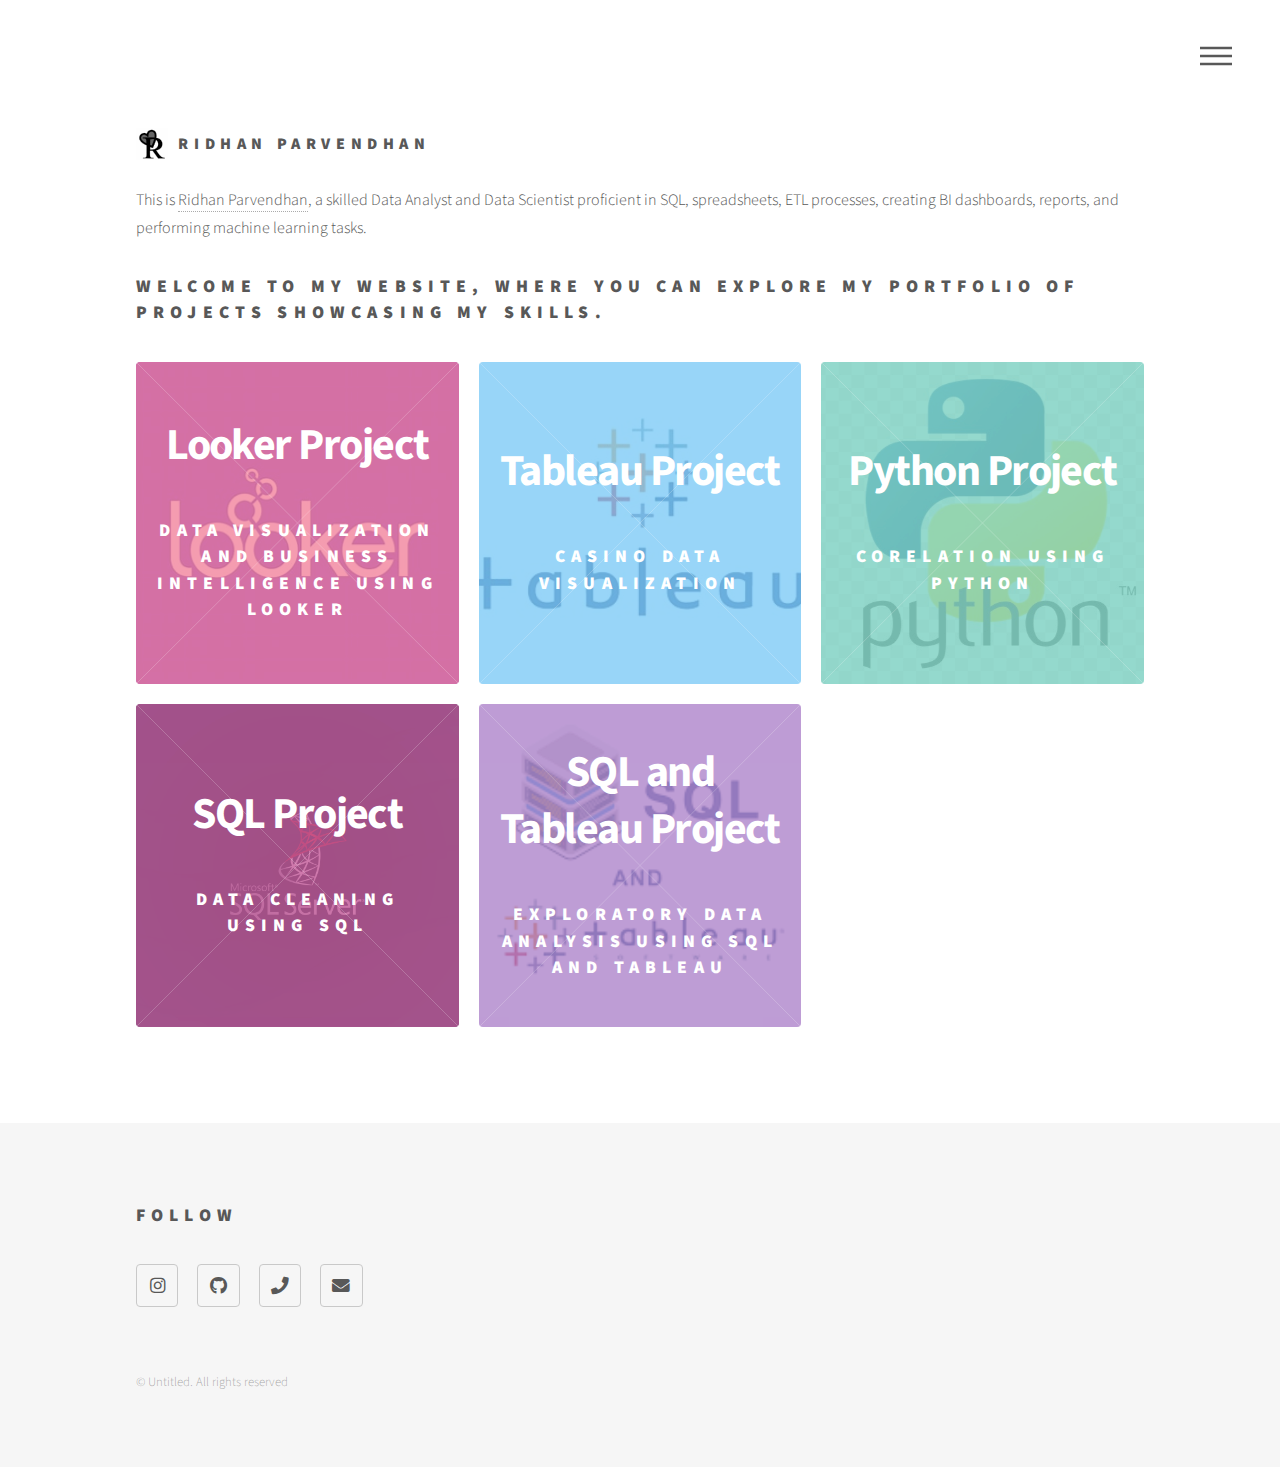
<file: index.html>
<!DOCTYPE HTML>
<html>
	<head>
		<title>Ridhan Parvendhan Portfolio</title>
		<meta charset="utf-8" />
		<meta name="viewport" content="width=device-width, initial-scale=1, user-scalable=no" />
		<link rel="stylesheet" href="assets/css/main.css" />
		<noscript><link rel="stylesheet" href="assets/css/noscript.css" /></noscript>
	</head>
	<body class="is-preload">
		<!-- Wrapper -->
			<div id="wrapper">

				<!-- Header -->
					<header id="header">
						<div class="inner">

							<!-- Logo -->
								<a href="index.html" class="logo">
									<span class="symbol"><img src="images/logo.svg" alt="" /></span><span class="title">Ridhan Parvendhan</span>
								</a>

							<!-- Nav -->
								<nav>
									<ul>
										<li><a href="#menu">Menu</a></li>
									</ul>
								</nav>

						</div>
					</header>

				<!-- Menu -->
					<nav id="menu">
						<h2>Menu</h2>
						<ul>
							<li><a href="index.html">Home</a></li>
							<li><a href="LookerProject.html">Looker Project</a></li>
							<li><a href="TableauProject.html">Tableau Project</a></li>
							<li><a href="PythonVisualisation.html">Corelation Using Python</a></li>
							<li><a href="DataCleaningSQL.html">Data Cleaning using SQL</a></li>
							<li><a href="DataCleaningSQL.html">Exploratory Data Analysis using SQL and Tableau</a></li>
						</ul>
					</nav>

				<!-- Main -->
					<div id="main">
						<div class="inner">
							<header>
								<p>This is <a href="https://www.linkedin.com/in/ridhan-parvendhan-0253b6226/">Ridhan Parvendhan</a>, a skilled Data Analyst and Data Scientist proficient in SQL, spreadsheets, ETL processes, creating BI dashboards, reports, and performing machine learning tasks.</p>
								<h2>Welcome to my website, where you can explore my portfolio of projects showcasing my skills.</h2>
							</header>
							<section class="tiles">
								<article class="style1">
									<span class="image">
										<img src="images/looker.jpeg" alt="" />
									</span>
									<a href="LookerProject.html">
										<h1>Looker Project</h1>
										<h2>Data Visualization and Business Intelligence Using Looker</h2>
										<div class="content">
											<p>Developed an interactive dashboard using Looker Studio to analyze and visualize order data, enhancing strategic decision-making capabilities.</p>
										</div>
									</a>
								</article>
								<article class="style2">
									<span class="image">
										<img src="images/tableau.jpeg" alt="" />
									</span>
									<a href="TableauProject.html">
										<h1>Tableau Project</h1>
										<h2>Casino Data Visualization</h2>
										<div class="content">
											<p>Expertly created 6 different Dashboards Contains multiple charts and graphs to display monthly trends and quarterly percentage changes in casino operations.</p>
										</div>
									</a>
								</article>
								<article class="style3">
									<span class="image">
										<img src="images/python.png" alt="" />
									</span>
									<a href="PythonVisualisation.html">
										<h1>Python Project</h1>
										<h2>Corelation Using Python</h2>
										<div class="content">
											<p>Led an analysis project utilizing Python (Pandas, NumPy, Seaborn, Matplotlib) to extract insights from a movie dataset through data cleaning, manipulation, and visualization.</p>
										</div>
									</a>
								</article>
								<article class="style4">
									<span class="image">
										<img src="images/SQL.png" alt="" />
									</span>
									<a href="DataCleaningSQL.html">
										<h1>SQL Project</h1>
										<h2>Data Cleaning using SQL</h2>
										<div class="content">
											<p>Executed a SQL data cleaning project for the Nashville Housing table using advanced functions to standardize dates and address fields, and implemented integrity checks that improved performance.</p>
										</div>
									</a>
								</article>
								<article class="style5">
									<span class="image">
										<img src="images/SQLTAB.png" alt="" />
									</span>
									<a href="DataAnalysisSQLTab.html">
										<h1>SQL and Tableau Project</h1>
										<h2>Exploratory Data Analysis using SQL and Tableau</h2>
										<div class="content">
											<p>Created a database in SQL to analyze COVID-19 data Based on COVID deaths and covid Vaccination over the world and Built a dashboard in Tableau by reporting my findings regarding the Covid-19 exploratory analysis.</p>
										</div>
									</a>
							</section>
						</div>
					</div>

				<!-- Footer -->
				<!-- Footer -->
				<footer id="footer">
					<div class="inner">
						<section>
							<h2>Follow</h2>
							<ul class="icons">
								<li><a href="https://www.instagram.com/___ridhan_/" class="icon brands style2 fa-instagram"><span class="label">Instagram</span></a></li>
								<li><a href="https://github.com/RidhanPar/DataAnalysisProjects/tree/main" class="icon brands style2 fa-github"><span class="label">GitHub</span></a></li>
								<li><a href="+37128714099" class="icon solid style2 fa-phone"><span class="label">Phone</span></a></li>
								<li><a href="mailto:ridhanparvendhan@gmail.com" class="icon solid style2 fa-envelope"><span class="label">Email</span></a></li>
							</ul>
						</section>
						<ul class="copyright">
							<li>&copy; Untitled. All rights reserved</li>
						</ul>
					</div>
				</footer>
</div>

		<!-- Scripts -->
			<script src="assets/js/jquery.min.js"></script>
			<script src="assets/js/browser.min.js"></script>
			<script src="assets/js/breakpoints.min.js"></script>
			<script src="assets/js/util.js"></script>
			<script src="assets/js/main.js"></script>

	</body>
</html>
</file>
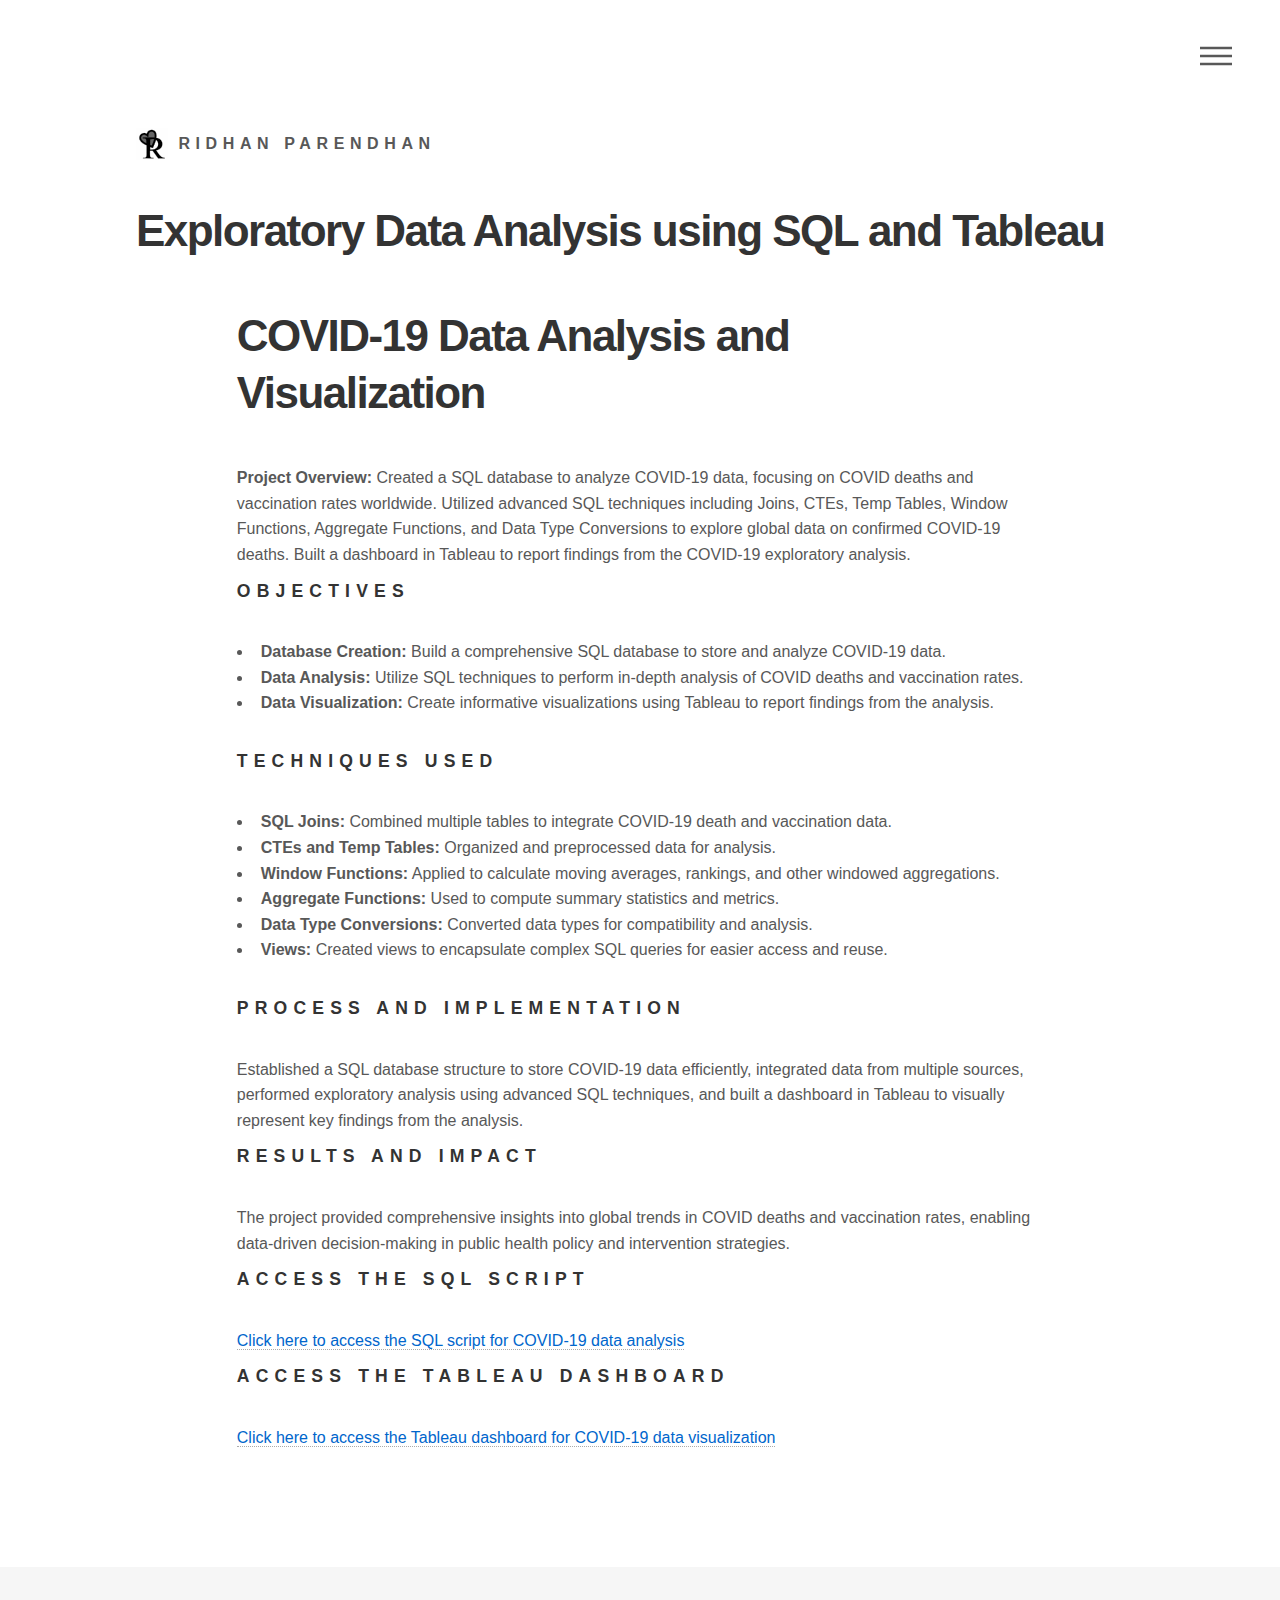
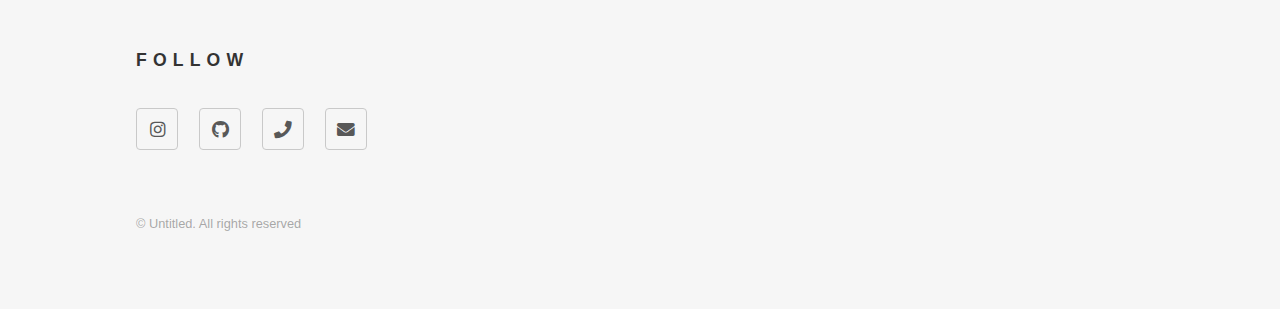
<file: DataAnalysisSQLTab.html>
<!DOCTYPE HTML>
<!--
	Phantom by HTML5 UP
	html5up.net | @ajlkn
	Free for personal and commercial use under the CCA 3.0 license (html5up.net/license)
-->
<html>
	<head>
		<title>Generic - Phantom by HTML5 UP</title>
		<meta charset="utf-8" />
		<meta name="viewport" content="width=device-width, initial-scale=1, user-scalable=no" />
		<link rel="stylesheet" href="assets/css/main.css" />
		<noscript><link rel="stylesheet" href="assets/css/noscript.css" /></noscript>
		<script>
			function resizeIframe(obj) {
				obj.style.height = obj.contentWindow.document.documentElement.scrollHeight + 'px';
			}
			</script>
	</head>
	<body class="is-preload">
		<!-- Wrapper -->
			<div id="wrapper">

				<!-- Header -->
					<header id="header">
						<div class="inner">

							<!-- Logo -->
								<a href="index.html" class="logo">
									<span class="symbol"><img src="images/logo.svg" alt="" /></span><span class="title">Ridhan Parendhan</span>
								</a>

							<!-- Nav -->
								<nav>
									<ul>
										<li><a href="#menu">Menu</a></li>
									</ul>
								</nav>

						</div>
					</header>

			<!-- Menu -->
			<nav id="menu">
				<h2>Menu</h2>
				<ul>
					<li><a href="index.html">Home</a></li>
					<li><a href="LookerProject.html">Looker Project</a></li>
					<li><a href="TableauProject.html">Tableau Project</a></li>
					<li><a href="PythonVisualisation.html">Corelation Using Python</a></li>
					<li><a href="DataCleaningSQL.html">Data Cleaning using SQL</a></li>
					<li><a href="DataCleaningSQL.html">Exploratory Data Analysis using SQL and Tableau</a></li>
				</ul>
			</nav>

				<!-- Main -->
					<div id="main">
						<div class="inner">
							<h1>Exploratory Data Analysis using SQL and Tableau</h1>
							<span class="image main"><div class='tableauPlaceholder' id='viz1714395381698' style='position: relative'><noscript><a href='#'><img alt='Dashboard 1 ' src='https:&#47;&#47;public.tableau.com&#47;static&#47;images&#47;Co&#47;Covid19Visualisation_17142555358570&#47;Dashboard1&#47;1_rss.png' style='border: none' /></a></noscript><object class='tableauViz'  style='display:none;'><param name='host_url' value='https%3A%2F%2Fpublic.tableau.com%2F' /> <param name='embed_code_version' value='3' /> <param name='site_root' value='' /><param name='name' value='Covid19Visualisation_17142555358570&#47;Dashboard1' /><param name='tabs' value='no' /><param name='toolbar' value='yes' /><param name='static_image' value='https:&#47;&#47;public.tableau.com&#47;static&#47;images&#47;Co&#47;Covid19Visualisation_17142555358570&#47;Dashboard1&#47;1.png' /> <param name='animate_transition' value='yes' /><param name='display_static_image' value='yes' /><param name='display_spinner' value='yes' /><param name='display_overlay' value='yes' /><param name='display_count' value='yes' /><param name='language' value='en-US' /></object></div>                <script type='text/javascript'>                    var divElement = document.getElementById('viz1714395381698');                    var vizElement = divElement.getElementsByTagName('object')[0];                    if ( divElement.offsetWidth > 800 ) { vizElement.style.width='100%';vizElement.style.height=(divElement.offsetWidth*0.75)+'px';} else if ( divElement.offsetWidth > 500 ) { vizElement.style.width='100%';vizElement.style.height=(divElement.offsetWidth*0.75)+'px';} else { vizElement.style.width='100%';vizElement.style.height='1177px';}                     var scriptElement = document.createElement('script');                    scriptElement.src = 'https://public.tableau.com/javascripts/api/viz_v1.js';                    vizElement.parentNode.insertBefore(scriptElement, vizElement);                </script></span>
							<html lang="en">
<head>
    <meta charset="UTF-8">
    <meta name="viewport" content="width=device-width, initial-scale=1.0">
    <title>Exploratory Data Analysis using SQL and Tableau</title>
    <style>
        body { font-family: Arial, sans-serif; line-height: 1.6; }
        .container { width: 80%; margin: 20px auto; }
        h1, h2 { color: #333; }
        p { margin: 10px 0; }
        a { color: #06C; text-decoration: none; }
        a:hover { text-decoration: underline; }
    </style>
</head>
<body>
    <div class="container">
        <h1>COVID-19 Data Analysis and Visualization</h1>
        <p><strong>Project Overview:</strong> Created a SQL database to analyze COVID-19 data, focusing on COVID deaths and vaccination rates worldwide. Utilized advanced SQL techniques including Joins, CTEs, Temp Tables, Window Functions, Aggregate Functions, and Data Type Conversions to explore global data on confirmed COVID-19 deaths. Built a dashboard in Tableau to report findings from the COVID-19 exploratory analysis.</p>
        
        <h2>Objectives</h2>
        <ul>
            <li><strong>Database Creation:</strong> Build a comprehensive SQL database to store and analyze COVID-19 data.</li>
            <li><strong>Data Analysis:</strong> Utilize SQL techniques to perform in-depth analysis of COVID deaths and vaccination rates.</li>
            <li><strong>Data Visualization:</strong> Create informative visualizations using Tableau to report findings from the analysis.</li>
        </ul>
        
        <h2>Techniques Used</h2>
        <ul>
            <li><strong>SQL Joins:</strong> Combined multiple tables to integrate COVID-19 death and vaccination data.</li>
            <li><strong>CTEs and Temp Tables:</strong> Organized and preprocessed data for analysis.</li>
            <li><strong>Window Functions:</strong> Applied to calculate moving averages, rankings, and other windowed aggregations.</li>
            <li><strong>Aggregate Functions:</strong> Used to compute summary statistics and metrics.</li>
            <li><strong>Data Type Conversions:</strong> Converted data types for compatibility and analysis.</li>
            <li><strong>Views:</strong> Created views to encapsulate complex SQL queries for easier access and reuse.</li>
        </ul>
        
        <h2>Process and Implementation</h2>
        <p>Established a SQL database structure to store COVID-19 data efficiently, integrated data from multiple sources, performed exploratory analysis using advanced SQL techniques, and built a dashboard in Tableau to visually represent key findings from the analysis.</p>
        
        <h2>Results and Impact</h2>
        <p>The project provided comprehensive insights into global trends in COVID deaths and vaccination rates, enabling data-driven decision-making in public health policy and intervention strategies.</p>
        
        <h2>Access the SQL Script</h2>
        <p><a href="https://github.com/RidhanPar/DataAnalysisProjects/blob/main/CovidDataExplorationScript.sql" target="_blank">Click here to access the SQL script for COVID-19 data analysis</a></p>
        
        <h2>Access the Tableau Dashboard</h2>
        <p><a href="https://public.tableau.com/views/Covid19Visualisation_17142555358570/Dashboard1?:language=en-US&publish=yes&:sid=&:display_count=n&:origin=viz_share_link" target="_blank">Click here to access the Tableau dashboard for COVID-19 data visualization</a></p>
    </div>
</body>
						</div>
					</div>

				<!-- Footer -->
					<footer id="footer">
						<div class="inner">
							<section>
								<h2>Follow</h2>
								<ul class="icons">
									<li><a href="https://www.instagram.com/___ridhan_/" class="icon brands style2 fa-instagram"><span class="label">Instagram</span></a></li>
									<li><a href="https://github.com/RidhanPar/DataAnalysisProjects/tree/main" class="icon brands style2 fa-github"><span class="label">GitHub</span></a></li>
									<li><a href="+37128714099" class="icon solid style2 fa-phone"><span class="label">Phone</span></a></li>
									<li><a href="mailto:ridhanparvendhan@gmail.com" class="icon solid style2 fa-envelope"><span class="label">Email</span></a></li>
								</ul>
							</section>
							<ul class="copyright">
								<li>&copy; Untitled. All rights reserved</li>
							</ul>
						</div>
					</footer>

			</div>

		<!-- Scripts -->
			<script src="assets/js/jquery.min.js"></script>
			<script src="assets/js/browser.min.js"></script>
			<script src="assets/js/breakpoints.min.js"></script>
			<script src="assets/js/util.js"></script>
			<script src="assets/js/main.js"></script>

	</body>
</html>
</file>
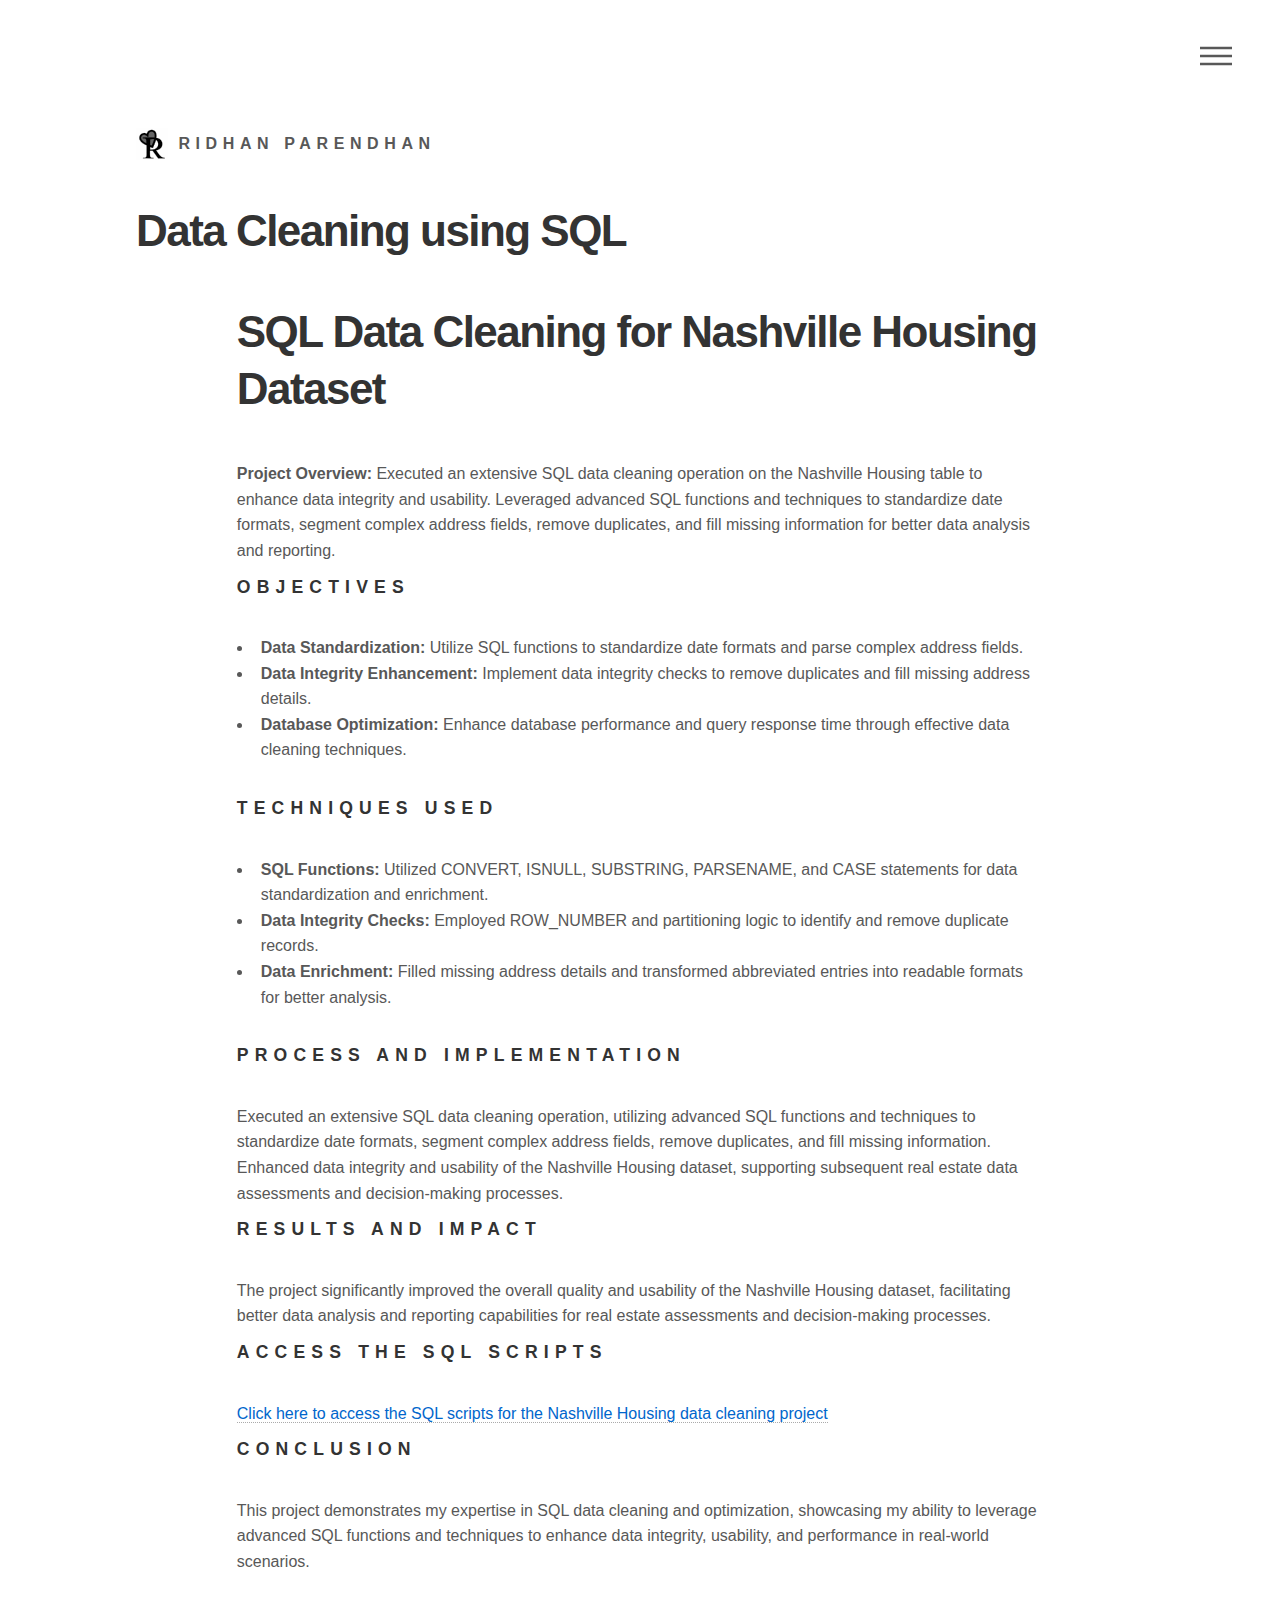
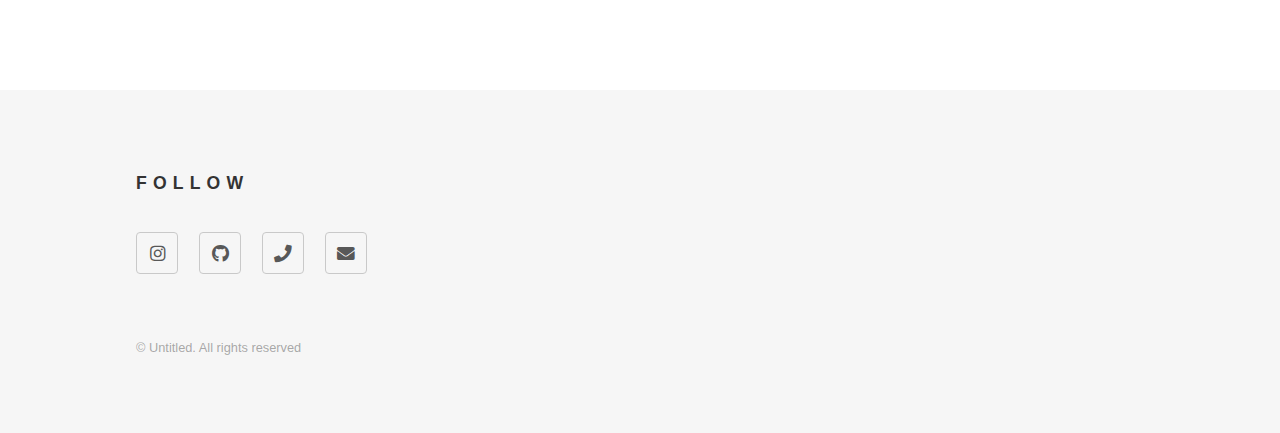
<file: DataCleaningSQL.html>
<!DOCTYPE HTML>
<!--
	Phantom by HTML5 UP
	html5up.net | @ajlkn
	Free for personal and commercial use under the CCA 3.0 license (html5up.net/license)
-->
<html>
	<head>
		<title>Generic - Phantom by HTML5 UP</title>
		<meta charset="utf-8" />
		<meta name="viewport" content="width=device-width, initial-scale=1, user-scalable=no" />
		<link rel="stylesheet" href="assets/css/main.css" />
		<noscript><link rel="stylesheet" href="assets/css/noscript.css" /></noscript>
		<script>
			function resizeIframe(obj) {
				obj.style.height = obj.contentWindow.document.documentElement.scrollHeight + 'px';
			}
			</script>
	</head>
	<body class="is-preload">
		<!-- Wrapper -->
			<div id="wrapper">

				<!-- Header -->
					<header id="header">
						<div class="inner">

							<!-- Logo -->
								<a href="index.html" class="logo">
									<span class="symbol"><img src="images/logo.svg" alt="" /></span><span class="title">Ridhan Parendhan</span>
								</a>

							<!-- Nav -->
								<nav>
									<ul>
										<li><a href="#menu">Menu</a></li>
									</ul>
								</nav>

						</div>
					</header>

				<!-- Menu -->
				<nav id="menu">
					<h2>Menu</h2>
					<ul>
						<li><a href="index.html">Home</a></li>
						<li><a href="LookerProject.html">Looker Project</a></li>
						<li><a href="TableauProject.html">Tableau Project</a></li>
						<li><a href="PythonVisualisation.html">Corelation Using Python</a></li>
						<li><a href="DataCleaningSQL.html">Data Cleaning using SQL</a></li>
						<li><a href="DataCleaningSQL.html">Exploratory Data Analysis using SQL and Tableau</a></li>
					</ul>
				</nav>

				<!-- Main -->
					<div id="main">
						<div class="inner">
							<h1>Data Cleaning using SQL</h1>
							<html lang="en">
<head>
    <meta charset="UTF-8">
    <meta name="viewport" content="width=device-width, initial-scale=1.0">
    <title>Data Cleaning using SQL</title>
    <style>
        body { font-family: Arial, sans-serif; line-height: 1.6; }
        .container { width: 80%; margin: 20px auto; }
        h1, h2 { color: #333; }
        p { margin: 10px 0; }
        a { color: #06C; text-decoration: none; }
        a:hover { text-decoration: underline; }
    </style>
</head>
<body>
    <div class="container">
        <h1>SQL Data Cleaning for Nashville Housing Dataset</h1>
        <p><strong>Project Overview:</strong> Executed an extensive SQL data cleaning operation on the Nashville Housing table to enhance data integrity and usability. Leveraged advanced SQL functions and techniques to standardize date formats, segment complex address fields, remove duplicates, and fill missing information for better data analysis and reporting.</p>
        
        <h2>Objectives</h2>
        <ul>
            <li><strong>Data Standardization:</strong> Utilize SQL functions to standardize date formats and parse complex address fields.</li>
            <li><strong>Data Integrity Enhancement:</strong> Implement data integrity checks to remove duplicates and fill missing address details.</li>
            <li><strong>Database Optimization:</strong> Enhance database performance and query response time through effective data cleaning techniques.</li>
        </ul>
        
        <h2>Techniques Used</h2>
        <ul>
            <li><strong>SQL Functions:</strong> Utilized CONVERT, ISNULL, SUBSTRING, PARSENAME, and CASE statements for data standardization and enrichment.</li>
            <li><strong>Data Integrity Checks:</strong> Employed ROW_NUMBER and partitioning logic to identify and remove duplicate records.</li>
            <li><strong>Data Enrichment:</strong> Filled missing address details and transformed abbreviated entries into readable formats for better analysis.</li>
        </ul>
        
        <h2>Process and Implementation</h2>
        <p>Executed an extensive SQL data cleaning operation, utilizing advanced SQL functions and techniques to standardize date formats, segment complex address fields, remove duplicates, and fill missing information. Enhanced data integrity and usability of the Nashville Housing dataset, supporting subsequent real estate data assessments and decision-making processes.</p>
        
        <h2>Results and Impact</h2>
        <p>The project significantly improved the overall quality and usability of the Nashville Housing dataset, facilitating better data analysis and reporting capabilities for real estate assessments and decision-making processes.</p>
        
        <h2>Access the SQL Scripts</h2>
        <p><a href="https://github.com/RidhanPar/DataAnalysisProjects/blob/main/DataCleaningSQLProject.sql" target="_blank">Click here to access the SQL scripts for the Nashville Housing data cleaning project</a></p>
        
        <h2>Conclusion</h2>
        <p>This project demonstrates my expertise in SQL data cleaning and optimization, showcasing my ability to leverage advanced SQL functions and techniques to enhance data integrity, usability, and performance in real-world scenarios.</p>
    </div>
</body>
			</div>
					</div>

				<!-- Footer -->
				<footer id="footer">
					<div class="inner">
						<section>
							<h2>Follow</h2>
							<ul class="icons">
								<li><a href="https://www.instagram.com/___ridhan_/" class="icon brands style2 fa-instagram"><span class="label">Instagram</span></a></li>
								<li><a href="https://github.com/RidhanPar/DataAnalysisProjects/tree/main" class="icon brands style2 fa-github"><span class="label">GitHub</span></a></li>
								<li><a href="+37128714099" class="icon solid style2 fa-phone"><span class="label">Phone</span></a></li>
								<li><a href="mailto:ridhanparvendhan@gmail.com" class="icon solid style2 fa-envelope"><span class="label">Email</span></a></li>
							</ul>
						</section>
						<ul class="copyright">
							<li>&copy; Untitled. All rights reserved</li>
						</ul>
					</div>
				</footer>

			</div>

		<!-- Scripts -->
			<script src="assets/js/jquery.min.js"></script>
			<script src="assets/js/browser.min.js"></script>
			<script src="assets/js/breakpoints.min.js"></script>
			<script src="assets/js/util.js"></script>
			<script src="assets/js/main.js"></script>

	</body>
</html>
</file>
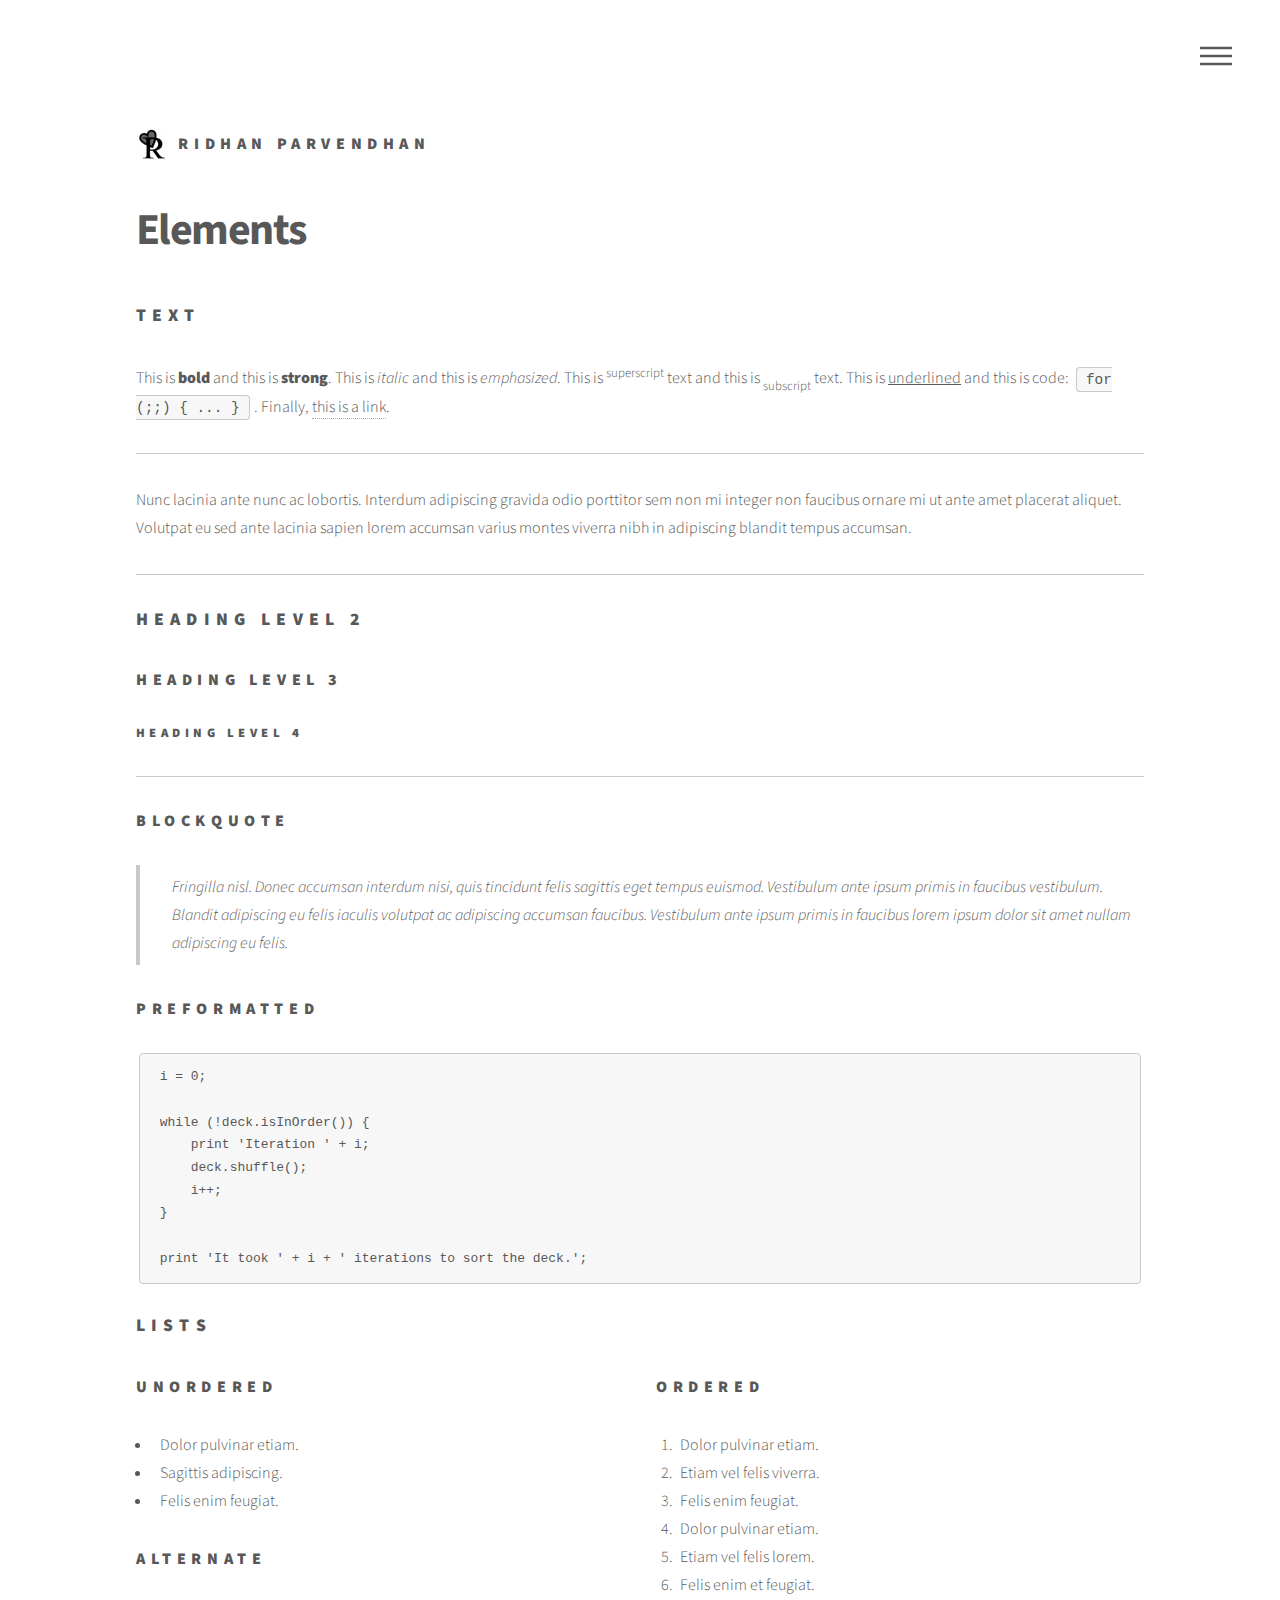
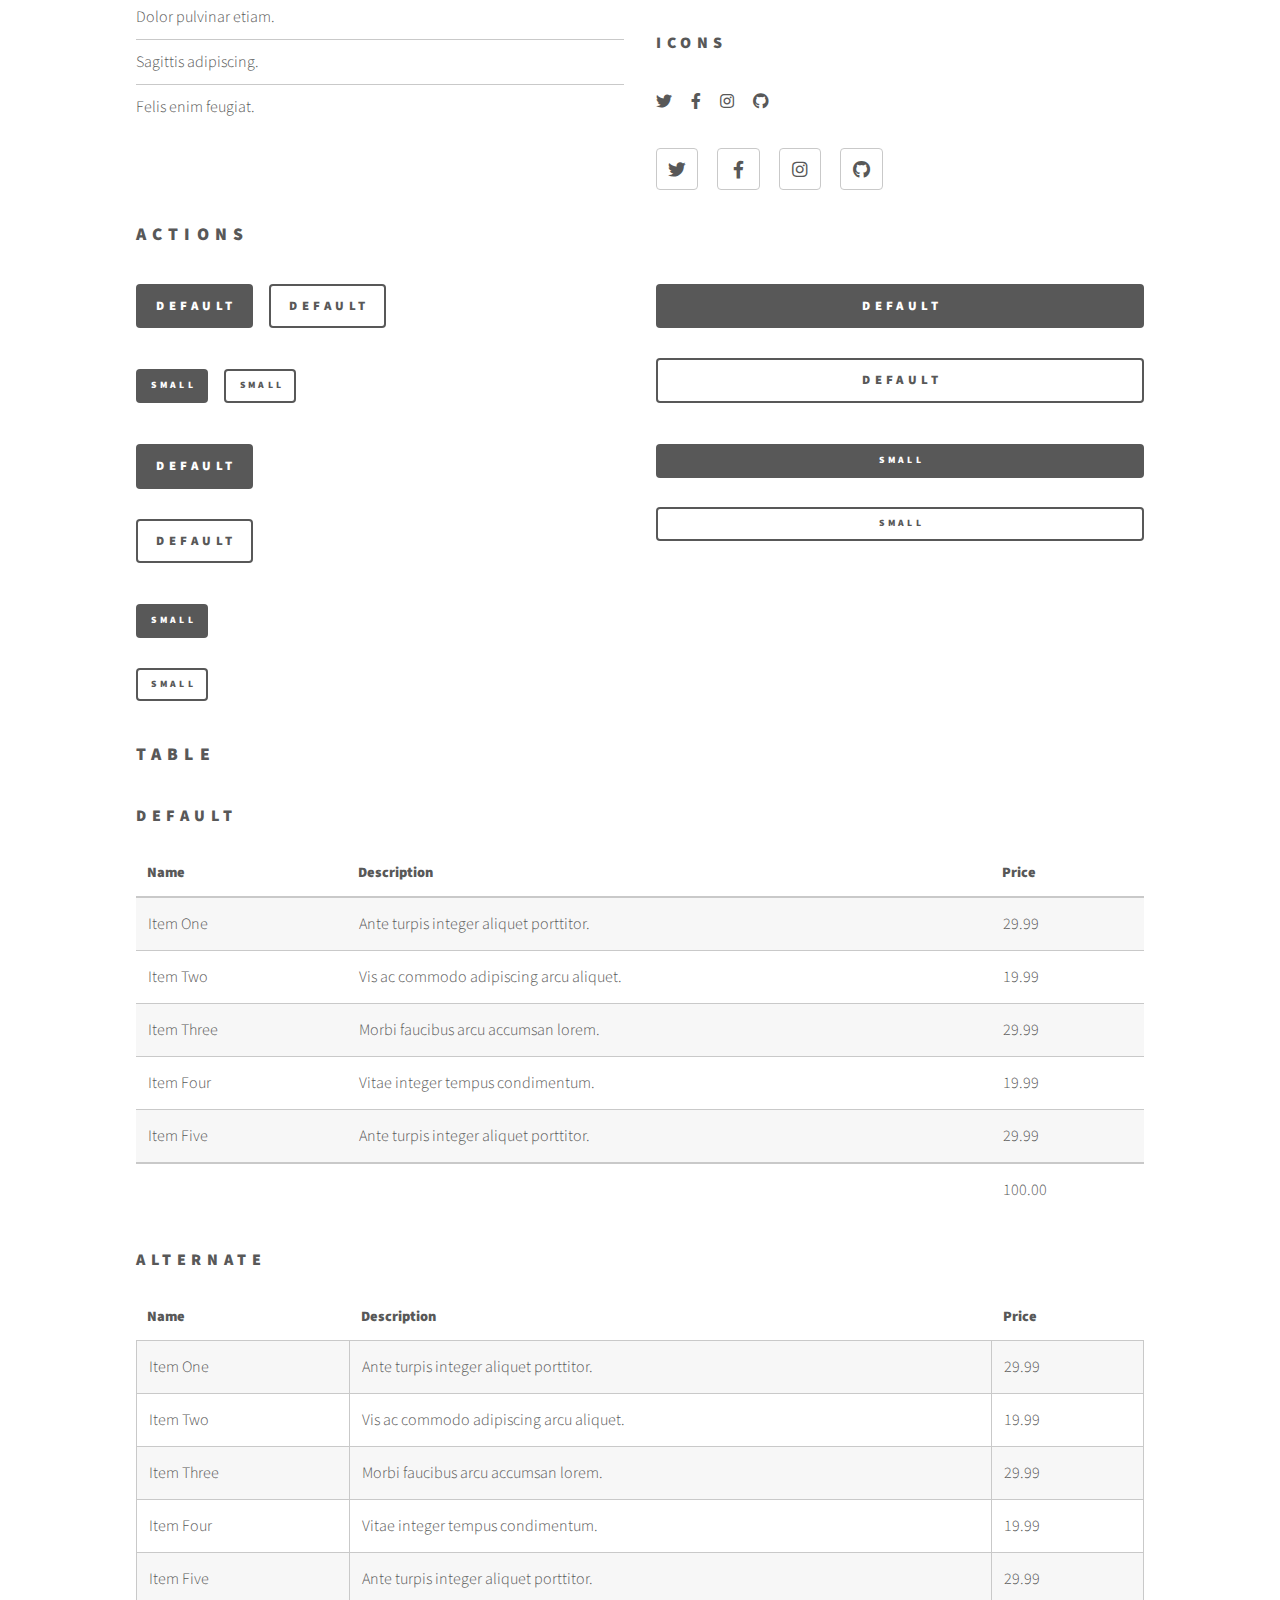
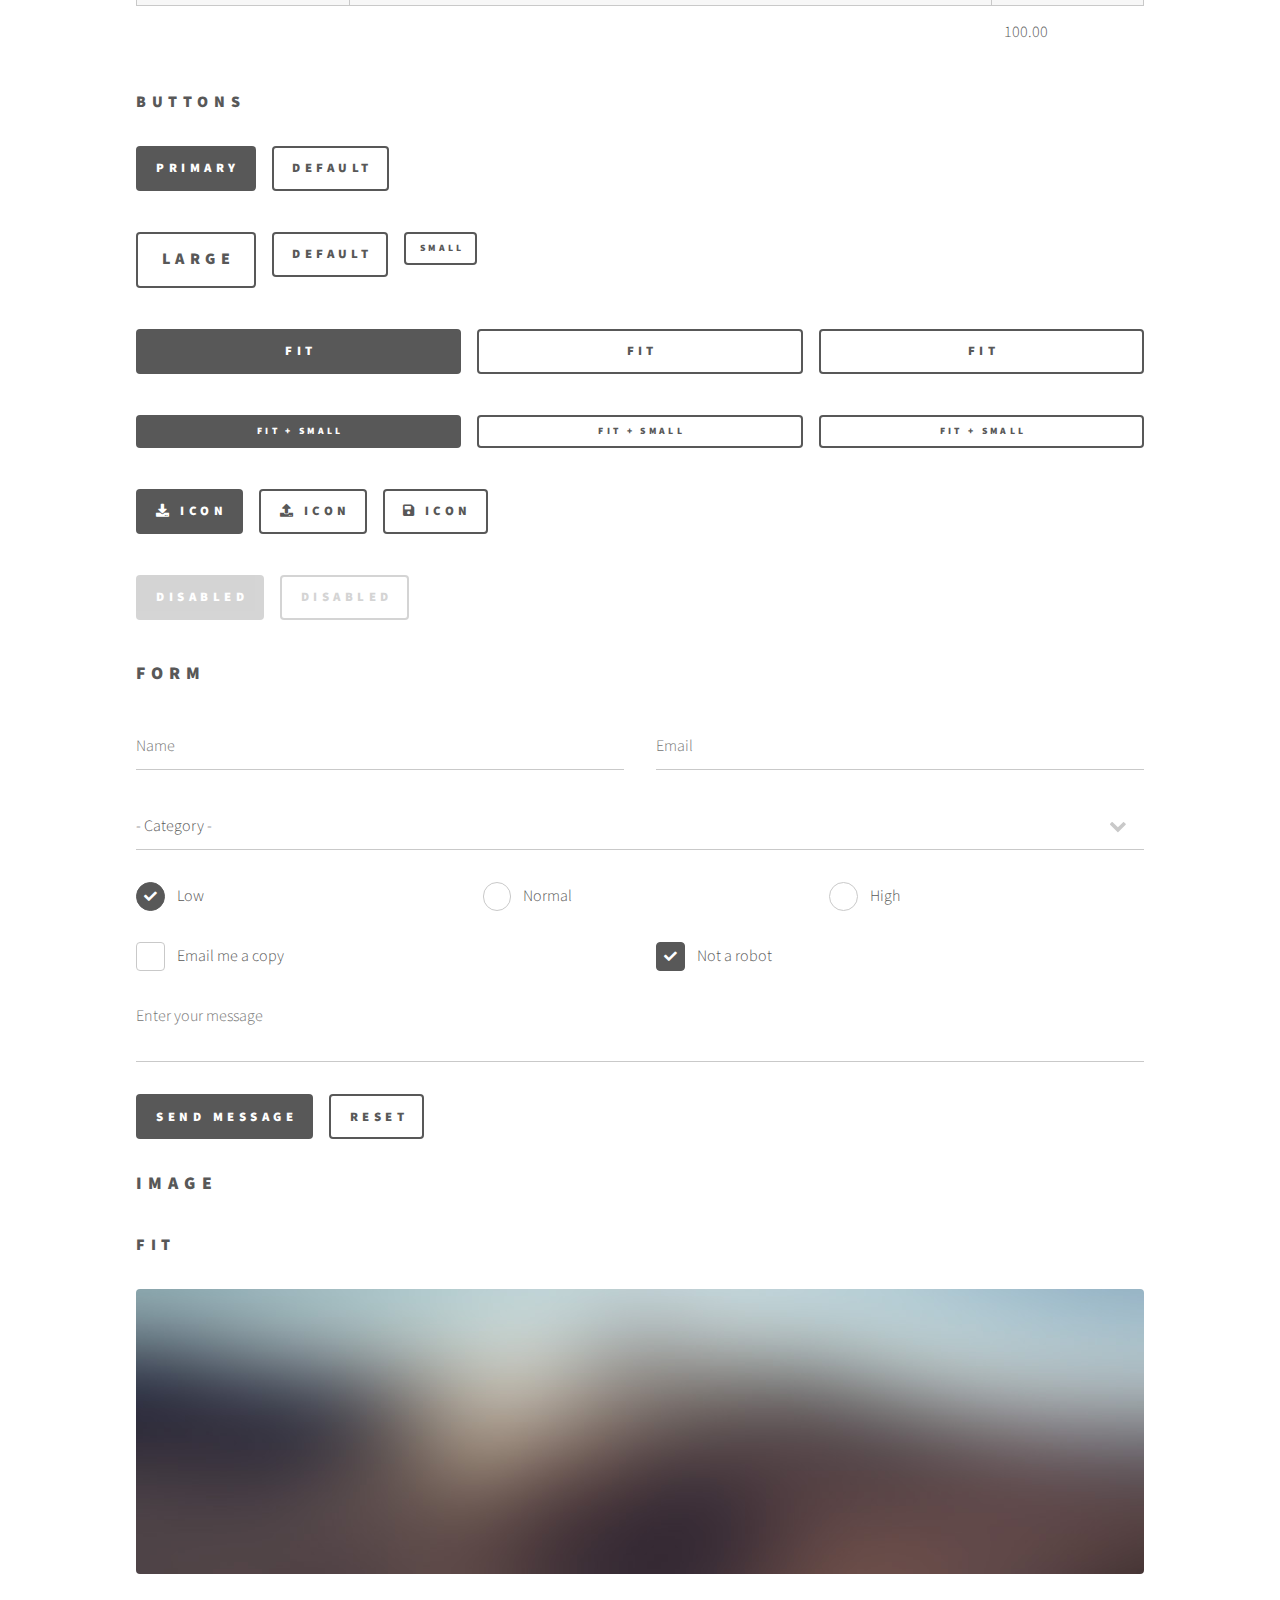
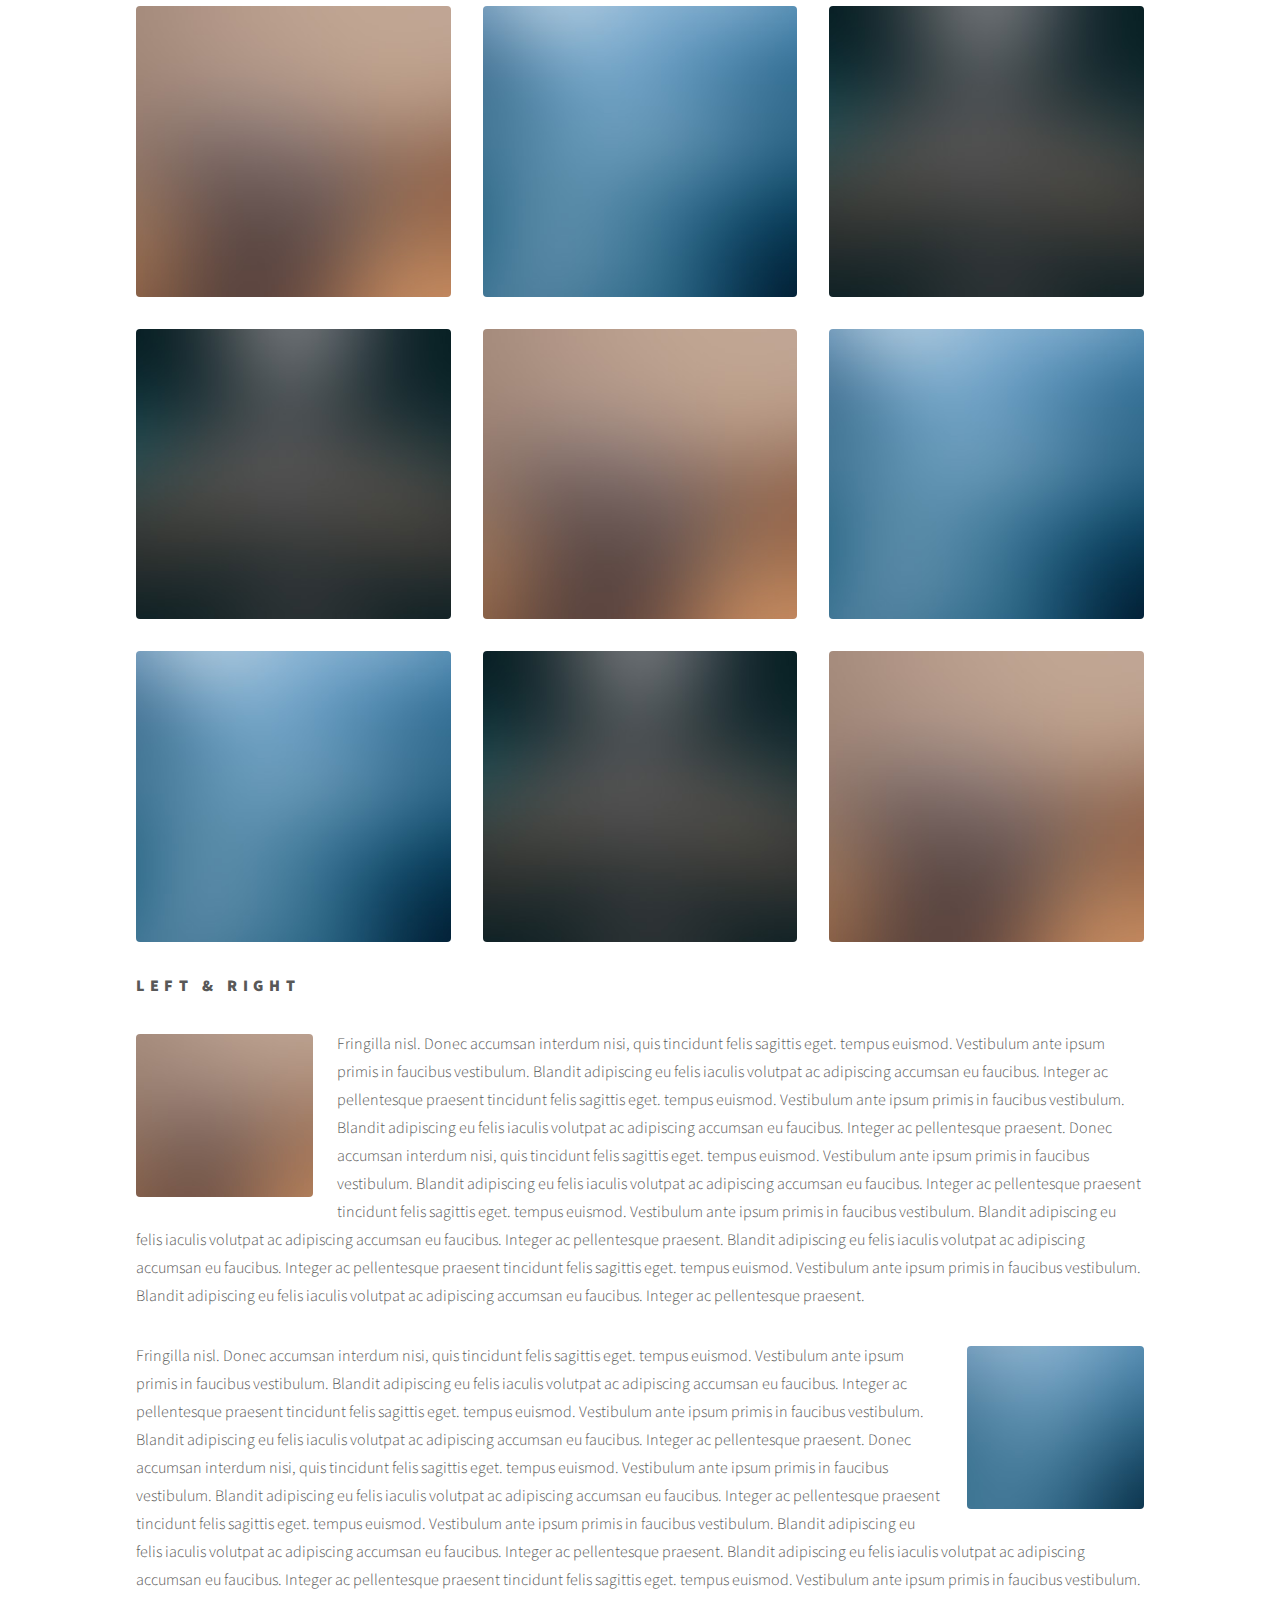
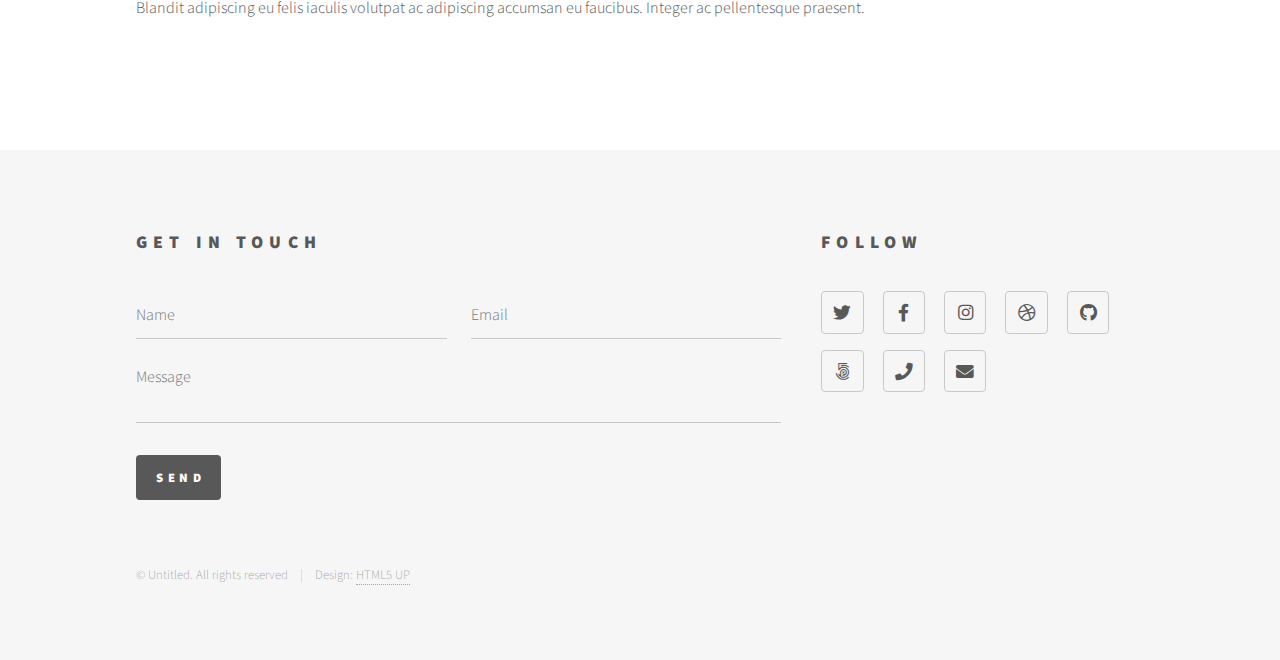
<file: elements.html>
<!DOCTYPE HTML>
<!--
	Phantom by HTML5 UP
	html5up.net | @ajlkn
	Free for personal and commercial use under the CCA 3.0 license (html5up.net/license)
-->
<html>
	<head>
		<title>Elements - Phantom by HTML5 UP</title>
		<meta charset="utf-8" />
		<meta name="viewport" content="width=device-width, initial-scale=1, user-scalable=no" />
		<link rel="stylesheet" href="assets/css/main.css" />
		<noscript><link rel="stylesheet" href="assets/css/noscript.css" /></noscript>
	</head>
	<body class="is-preload">
		<!-- Wrapper -->
			<div id="wrapper">

				<!-- Header -->
					<header id="header">
						<div class="inner">

							<!-- Logo -->
								<a href="index.html" class="logo">
									<span class="symbol"><img src="images/logo.svg" alt="" /></span><span class="title">Ridhan Parvendhan</span>
								</a>

							<!-- Nav -->
								<nav>
									<ul>
										<li><a href="#menu">Menu</a></li>
									</ul>
								</nav>

						</div>
					</header>

				<!-- Menu -->
					<nav id="menu">
						<h2>Menu</h2>
						<ul>
							<li><a href="index.html">Home</a></li>
							<li><a href="generic.html">Ipsum veroeros</a></li>
							<li><a href="generic.html">Tempus etiam</a></li>
							<li><a href="generic.html">Consequat dolor</a></li>
							<li><a href="elements.html">Elements</a></li>
						</ul>
					</nav>

				<!-- Main -->
					<div id="main">
						<div class="inner">
							<h1>Elements</h1>

							<!-- Text -->
								<section>
									<h2>Text</h2>
									<p>This is <b>bold</b> and this is <strong>strong</strong>. This is <i>italic</i> and this is <em>emphasized</em>.
									This is <sup>superscript</sup> text and this is <sub>subscript</sub> text.
									This is <u>underlined</u> and this is code: <code>for (;;) { ... }</code>. Finally, <a href="#">this is a link</a>.</p>
									<hr />
									<p>Nunc lacinia ante nunc ac lobortis. Interdum adipiscing gravida odio porttitor sem non mi integer non faucibus ornare mi ut ante amet placerat aliquet. Volutpat eu sed ante lacinia sapien lorem accumsan varius montes viverra nibh in adipiscing blandit tempus accumsan.</p>
									<hr />
									<h2>Heading Level 2</h2>
									<h3>Heading Level 3</h3>
									<h4>Heading Level 4</h4>
									<hr />
									<h3>Blockquote</h3>
									<blockquote>Fringilla nisl. Donec accumsan interdum nisi, quis tincidunt felis sagittis eget tempus euismod. Vestibulum ante ipsum primis in faucibus vestibulum. Blandit adipiscing eu felis iaculis volutpat ac adipiscing accumsan faucibus. Vestibulum ante ipsum primis in faucibus lorem ipsum dolor sit amet nullam adipiscing eu felis.</blockquote>
									<h3>Preformatted</h3>
									<pre><code>i = 0;

while (!deck.isInOrder()) {
    print 'Iteration ' + i;
    deck.shuffle();
    i++;
}

print 'It took ' + i + ' iterations to sort the deck.';</code></pre>
								</section>

							<!-- Lists -->
								<section>
									<h2>Lists</h2>
									<div class="row">
										<div class="col-6 col-12-medium">
											<h3>Unordered</h3>
											<ul>
												<li>Dolor pulvinar etiam.</li>
												<li>Sagittis adipiscing.</li>
												<li>Felis enim feugiat.</li>
											</ul>
											<h3>Alternate</h3>
											<ul class="alt">
												<li>Dolor pulvinar etiam.</li>
												<li>Sagittis adipiscing.</li>
												<li>Felis enim feugiat.</li>
											</ul>
										</div>
										<div class="col-6 col-12-medium">
											<h3>Ordered</h3>
											<ol>
												<li>Dolor pulvinar etiam.</li>
												<li>Etiam vel felis viverra.</li>
												<li>Felis enim feugiat.</li>
												<li>Dolor pulvinar etiam.</li>
												<li>Etiam vel felis lorem.</li>
												<li>Felis enim et feugiat.</li>
											</ol>
											<h3>Icons</h3>
											<ul class="icons">
												<li><a href="#" class="icon brands style1 fa-twitter"><span class="label">Twitter</span></a></li>
												<li><a href="#" class="icon brands style1 fa-facebook-f"><span class="label">Facebook</span></a></li>
												<li><a href="#" class="icon brands style1 fa-instagram"><span class="label">Instagram</span></a></li>
												<li><a href="#" class="icon brands style1 fa-github"><span class="label">Github</span></a></li>
											</ul>
											<ul class="icons">
												<li><a href="#" class="icon brands style2 fa-twitter"><span class="label">Twitter</span></a></li>
												<li><a href="#" class="icon brands style2 fa-facebook-f"><span class="label">Facebook</span></a></li>
												<li><a href="#" class="icon brands style2 fa-instagram"><span class="label">Instagram</span></a></li>
												<li><a href="#" class="icon brands style2 fa-github"><span class="label">Github</span></a></li>
											</ul>
										</div>
									</div>
									<h2>Actions</h2>
									<div class="row">
										<div class="col-6 col-12-medium">
											<ul class="actions">
												<li><a href="#" class="button primary">Default</a></li>
												<li><a href="#" class="button">Default</a></li>
											</ul>
											<ul class="actions small">
												<li><a href="#" class="button primary small">Small</a></li>
												<li><a href="#" class="button small">Small</a></li>
											</ul>
											<ul class="actions stacked">
												<li><a href="#" class="button primary">Default</a></li>
												<li><a href="#" class="button">Default</a></li>
											</ul>
											<ul class="actions stacked">
												<li><a href="#" class="button primary small">Small</a></li>
												<li><a href="#" class="button small">Small</a></li>
											</ul>
										</div>
										<div class="col-6 col-12-medium">
											<ul class="actions stacked">
												<li><a href="#" class="button primary fit">Default</a></li>
												<li><a href="#" class="button fit">Default</a></li>
											</ul>
											<ul class="actions stacked">
												<li><a href="#" class="button primary small fit">Small</a></li>
												<li><a href="#" class="button small fit">Small</a></li>
											</ul>
										</div>
									</div>
								</section>

							<!-- Table -->
								<section>
									<h2>Table</h2>
									<h3>Default</h3>
									<div class="table-wrapper">
										<table>
											<thead>
												<tr>
													<th>Name</th>
													<th>Description</th>
													<th>Price</th>
												</tr>
											</thead>
											<tbody>
												<tr>
													<td>Item One</td>
													<td>Ante turpis integer aliquet porttitor.</td>
													<td>29.99</td>
												</tr>
												<tr>
													<td>Item Two</td>
													<td>Vis ac commodo adipiscing arcu aliquet.</td>
													<td>19.99</td>
												</tr>
												<tr>
													<td>Item Three</td>
													<td> Morbi faucibus arcu accumsan lorem.</td>
													<td>29.99</td>
												</tr>
												<tr>
													<td>Item Four</td>
													<td>Vitae integer tempus condimentum.</td>
													<td>19.99</td>
												</tr>
												<tr>
													<td>Item Five</td>
													<td>Ante turpis integer aliquet porttitor.</td>
													<td>29.99</td>
												</tr>
											</tbody>
											<tfoot>
												<tr>
													<td colspan="2"></td>
													<td>100.00</td>
												</tr>
											</tfoot>
										</table>
									</div>

									<h3>Alternate</h3>
									<div class="table-wrapper">
										<table class="alt">
											<thead>
												<tr>
													<th>Name</th>
													<th>Description</th>
													<th>Price</th>
												</tr>
											</thead>
											<tbody>
												<tr>
													<td>Item One</td>
													<td>Ante turpis integer aliquet porttitor.</td>
													<td>29.99</td>
												</tr>
												<tr>
													<td>Item Two</td>
													<td>Vis ac commodo adipiscing arcu aliquet.</td>
													<td>19.99</td>
												</tr>
												<tr>
													<td>Item Three</td>
													<td> Morbi faucibus arcu accumsan lorem.</td>
													<td>29.99</td>
												</tr>
												<tr>
													<td>Item Four</td>
													<td>Vitae integer tempus condimentum.</td>
													<td>19.99</td>
												</tr>
												<tr>
													<td>Item Five</td>
													<td>Ante turpis integer aliquet porttitor.</td>
													<td>29.99</td>
												</tr>
											</tbody>
											<tfoot>
												<tr>
													<td colspan="2"></td>
													<td>100.00</td>
												</tr>
											</tfoot>
										</table>
									</div>
								</section>

							<!-- Buttons -->
								<section>
									<h3>Buttons</h3>
									<ul class="actions">
										<li><a href="#" class="button primary">Primary</a></li>
										<li><a href="#" class="button">Default</a></li>
									</ul>
									<ul class="actions">
										<li><a href="#" class="button large">Large</a></li>
										<li><a href="#" class="button">Default</a></li>
										<li><a href="#" class="button small">Small</a></li>
									</ul>
									<ul class="actions fit">
										<li><a href="#" class="button primary fit">Fit</a></li>
										<li><a href="#" class="button fit">Fit</a></li>
										<li><a href="#" class="button fit">Fit</a></li>
									</ul>
									<ul class="actions fit small">
										<li><a href="#" class="button primary fit small">Fit + Small</a></li>
										<li><a href="#" class="button fit small">Fit + Small</a></li>
										<li><a href="#" class="button fit small">Fit + Small</a></li>
									</ul>
									<ul class="actions">
										<li><a href="#" class="button primary icon solid fa-download">Icon</a></li>
										<li><a href="#" class="button icon solid fa-upload">Icon</a></li>
										<li><a href="#" class="button icon solid fa-save">Icon</a></li>
									</ul>
									<ul class="actions">
										<li><span class="button primary disabled">Disabled</span></li>
										<li><span class="button disabled">Disabled</span></li>
									</ul>
								</section>

							<!-- Form -->
								<section>
									<h2>Form</h2>
									<form method="post" action="#">
										<div class="row gtr-uniform">
											<div class="col-6 col-12-xsmall">
												<input type="text" name="demo-name" id="demo-name" value="" placeholder="Name" />
											</div>
											<div class="col-6 col-12-xsmall">
												<input type="email" name="demo-email" id="demo-email" value="" placeholder="Email" />
											</div>
											<div class="col-12">
												<select name="demo-category" id="demo-category">
													<option value="">- Category -</option>
													<option value="1">Manufacturing</option>
													<option value="1">Shipping</option>
													<option value="1">Administration</option>
													<option value="1">Human Resources</option>
												</select>
											</div>
											<div class="col-4 col-12-small">
												<input type="radio" id="demo-priority-low" name="demo-priority" checked>
												<label for="demo-priority-low">Low</label>
											</div>
											<div class="col-4 col-12-small">
												<input type="radio" id="demo-priority-normal" name="demo-priority">
												<label for="demo-priority-normal">Normal</label>
											</div>
											<div class="col-4 col-12-small">
												<input type="radio" id="demo-priority-high" name="demo-priority">
												<label for="demo-priority-high">High</label>
											</div>
											<div class="col-6 col-12-small">
												<input type="checkbox" id="demo-copy" name="demo-copy">
												<label for="demo-copy">Email me a copy</label>
											</div>
											<div class="col-6 col-12-small">
												<input type="checkbox" id="demo-human" name="demo-human" checked>
												<label for="demo-human">Not a robot</label>
											</div>
											<div class="col-12">
												<textarea name="demo-message" id="demo-message" placeholder="Enter your message" rows="6"></textarea>
											</div>
											<div class="col-12">
												<ul class="actions">
													<li><input type="submit" value="Send Message" class="primary" /></li>
													<li><input type="reset" value="Reset" /></li>
												</ul>
											</div>
										</div>
									</form>
								</section>

							<!-- Image -->
								<section>
									<h2>Image</h2>
									<h3>Fit</h3>
									<div class="box alt">
										<div class="row gtr-uniform">
											<div class="col-12"><span class="image fit"><img src="images/pic13.jpg" alt="" /></span></div>
											<div class="col-4"><span class="image fit"><img src="images/pic01.jpg" alt="" /></span></div>
											<div class="col-4"><span class="image fit"><img src="images/pic02.jpg" alt="" /></span></div>
											<div class="col-4"><span class="image fit"><img src="images/pic03.jpg" alt="" /></span></div>
											<div class="col-4"><span class="image fit"><img src="images/pic03.jpg" alt="" /></span></div>
											<div class="col-4"><span class="image fit"><img src="images/pic01.jpg" alt="" /></span></div>
											<div class="col-4"><span class="image fit"><img src="images/pic02.jpg" alt="" /></span></div>
											<div class="col-4"><span class="image fit"><img src="images/pic02.jpg" alt="" /></span></div>
											<div class="col-4"><span class="image fit"><img src="images/pic03.jpg" alt="" /></span></div>
											<div class="col-4"><span class="image fit"><img src="images/pic01.jpg" alt="" /></span></div>
										</div>
									</div>
									<h3>Left &amp; Right</h3>
									<p><span class="image left"><img src="images/pic14.jpg" alt="" /></span>Fringilla nisl. Donec accumsan interdum nisi, quis tincidunt felis sagittis eget. tempus euismod. Vestibulum ante ipsum primis in faucibus vestibulum. Blandit adipiscing eu felis iaculis volutpat ac adipiscing accumsan eu faucibus. Integer ac pellentesque praesent tincidunt felis sagittis eget. tempus euismod. Vestibulum ante ipsum primis in faucibus vestibulum. Blandit adipiscing eu felis iaculis volutpat ac adipiscing accumsan eu faucibus. Integer ac pellentesque praesent. Donec accumsan interdum nisi, quis tincidunt felis sagittis eget. tempus euismod. Vestibulum ante ipsum primis in faucibus vestibulum. Blandit adipiscing eu felis iaculis volutpat ac adipiscing accumsan eu faucibus. Integer ac pellentesque praesent tincidunt felis sagittis eget. tempus euismod. Vestibulum ante ipsum primis in faucibus vestibulum. Blandit adipiscing eu felis iaculis volutpat ac adipiscing accumsan eu faucibus. Integer ac pellentesque praesent. Blandit adipiscing eu felis iaculis volutpat ac adipiscing accumsan eu faucibus. Integer ac pellentesque praesent tincidunt felis sagittis eget. tempus euismod. Vestibulum ante ipsum primis in faucibus vestibulum. Blandit adipiscing eu felis iaculis volutpat ac adipiscing accumsan eu faucibus. Integer ac pellentesque praesent.</p>
									<p><span class="image right"><img src="images/pic15.jpg" alt="" /></span>Fringilla nisl. Donec accumsan interdum nisi, quis tincidunt felis sagittis eget. tempus euismod. Vestibulum ante ipsum primis in faucibus vestibulum. Blandit adipiscing eu felis iaculis volutpat ac adipiscing accumsan eu faucibus. Integer ac pellentesque praesent tincidunt felis sagittis eget. tempus euismod. Vestibulum ante ipsum primis in faucibus vestibulum. Blandit adipiscing eu felis iaculis volutpat ac adipiscing accumsan eu faucibus. Integer ac pellentesque praesent. Donec accumsan interdum nisi, quis tincidunt felis sagittis eget. tempus euismod. Vestibulum ante ipsum primis in faucibus vestibulum. Blandit adipiscing eu felis iaculis volutpat ac adipiscing accumsan eu faucibus. Integer ac pellentesque praesent tincidunt felis sagittis eget. tempus euismod. Vestibulum ante ipsum primis in faucibus vestibulum. Blandit adipiscing eu felis iaculis volutpat ac adipiscing accumsan eu faucibus. Integer ac pellentesque praesent. Blandit adipiscing eu felis iaculis volutpat ac adipiscing accumsan eu faucibus. Integer ac pellentesque praesent tincidunt felis sagittis eget. tempus euismod. Vestibulum ante ipsum primis in faucibus vestibulum. Blandit adipiscing eu felis iaculis volutpat ac adipiscing accumsan eu faucibus. Integer ac pellentesque praesent.</p>
								</section>

						</div>
					</div>

				<!-- Footer -->
					<footer id="footer">
						<div class="inner">
							<section>
								<h2>Get in touch</h2>
								<form method="post" action="#">
									<div class="fields">
										<div class="field half">
											<input type="text" name="name" id="name" placeholder="Name" />
										</div>
										<div class="field half">
											<input type="email" name="email" id="email" placeholder="Email" />
										</div>
										<div class="field">
											<textarea name="message" id="message" placeholder="Message"></textarea>
										</div>
									</div>
									<ul class="actions">
										<li><input type="submit" value="Send" class="primary" /></li>
									</ul>
								</form>
							</section>
							<section>
								<h2>Follow</h2>
								<ul class="icons">
									<li><a href="#" class="icon brands style2 fa-twitter"><span class="label">Twitter</span></a></li>
									<li><a href="#" class="icon brands style2 fa-facebook-f"><span class="label">Facebook</span></a></li>
									<li><a href="#" class="icon brands style2 fa-instagram"><span class="label">Instagram</span></a></li>
									<li><a href="#" class="icon brands style2 fa-dribbble"><span class="label">Dribbble</span></a></li>
									<li><a href="#" class="icon brands style2 fa-github"><span class="label">GitHub</span></a></li>
									<li><a href="#" class="icon brands style2 fa-500px"><span class="label">500px</span></a></li>
									<li><a href="#" class="icon solid style2 fa-phone"><span class="label">Phone</span></a></li>
									<li><a href="#" class="icon solid style2 fa-envelope"><span class="label">Email</span></a></li>
								</ul>
							</section>
							<ul class="copyright">
								<li>&copy; Untitled. All rights reserved</li><li>Design: <a href="http://html5up.net">HTML5 UP</a></li>
							</ul>
						</div>
					</footer>

			</div>

		<!-- Scripts -->
			<script src="assets/js/jquery.min.js"></script>
			<script src="assets/js/browser.min.js"></script>
			<script src="assets/js/breakpoints.min.js"></script>
			<script src="assets/js/util.js"></script>
			<script src="assets/js/main.js"></script>

	</body>
</html>
</file>
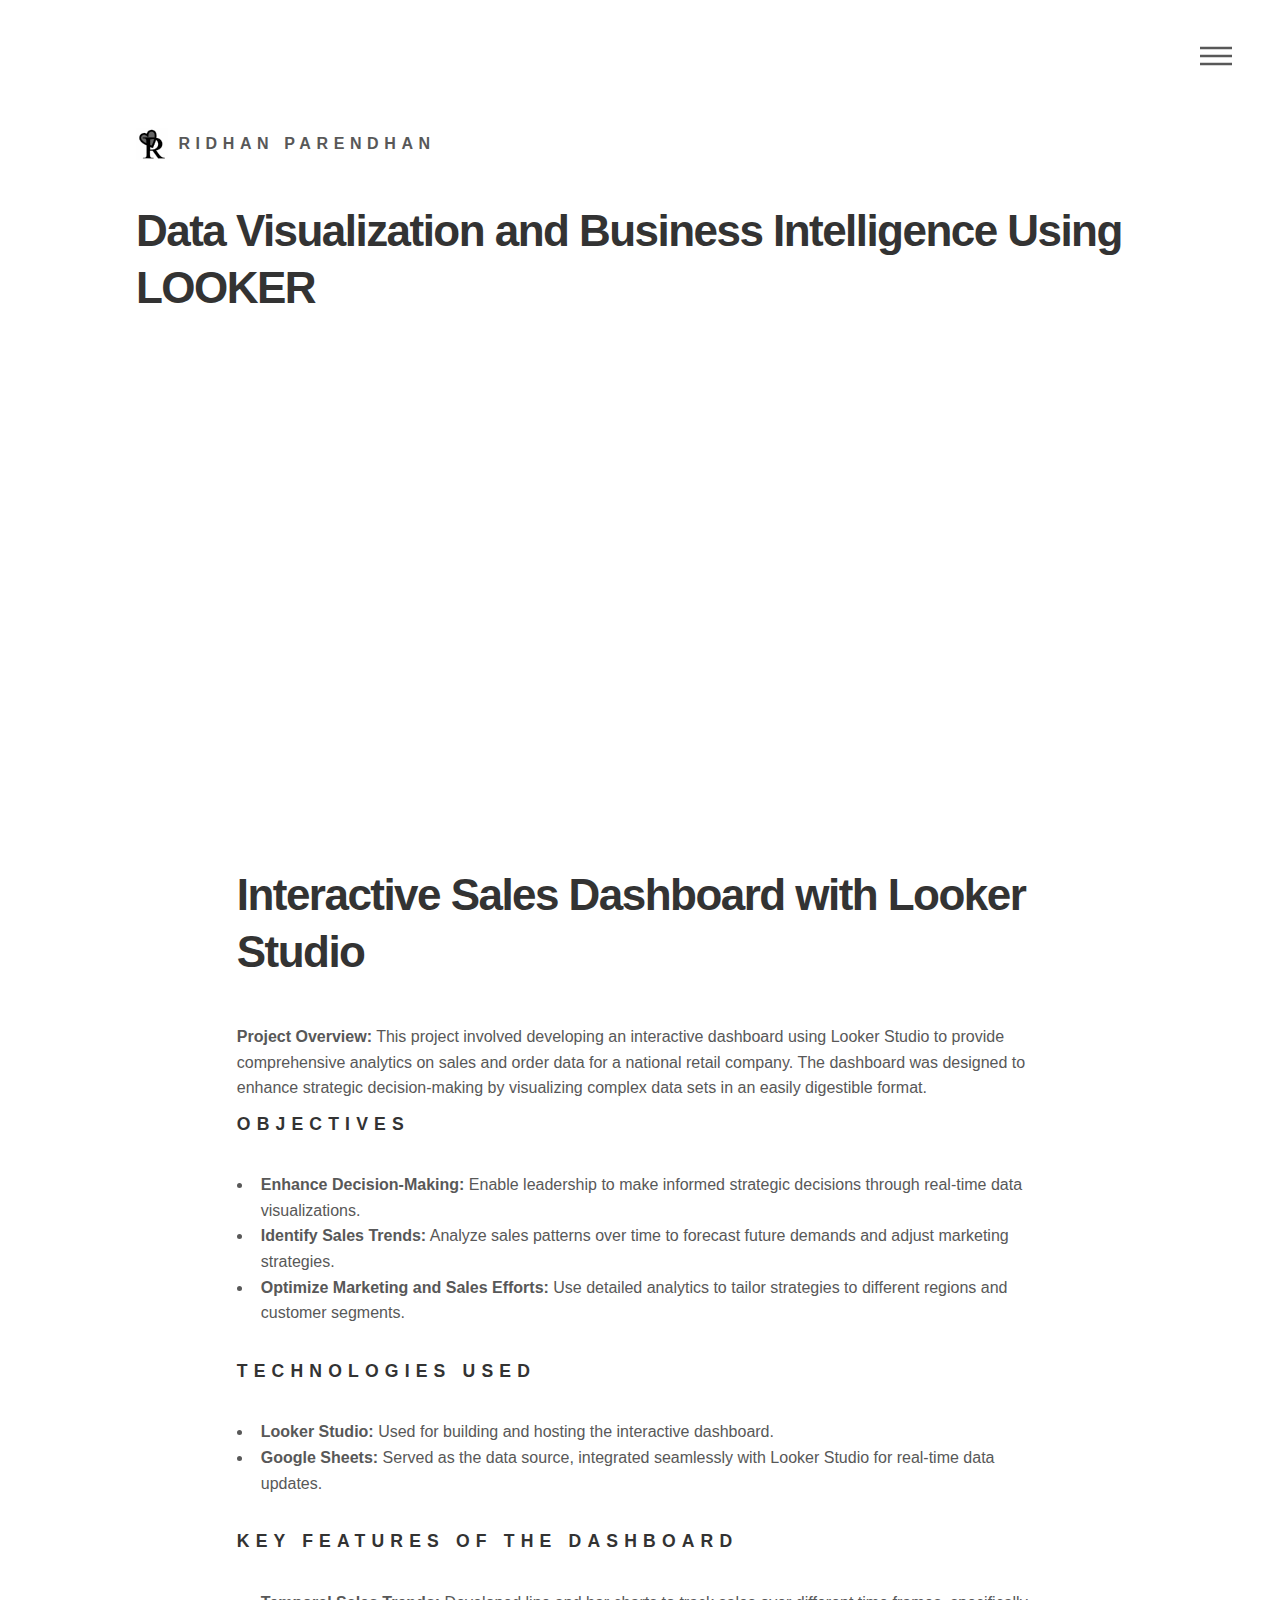
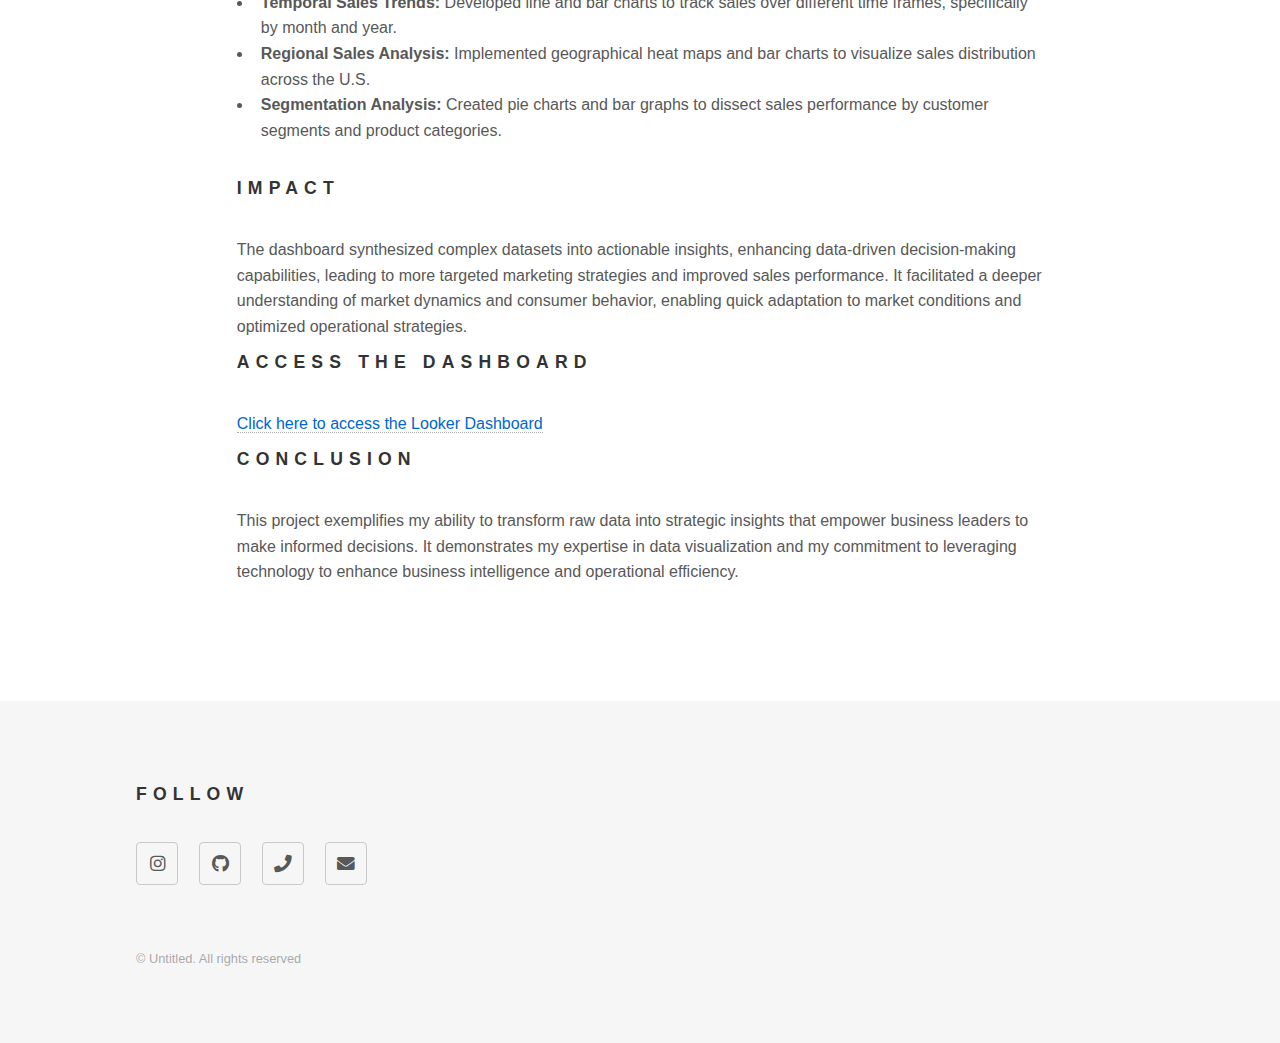
<file: LookerProject.html>
<!DOCTYPE HTML>
<!--
	Phantom by HTML5 UP
	html5up.net | @ajlkn
	Free for personal and commercial use under the CCA 3.0 license (html5up.net/license)
-->
<html>
	<head>
		<title>Generic - Phantom by HTML5 UP</title>
		<meta charset="utf-8" />
		<meta name="viewport" content="width=device-width, initial-scale=1, user-scalable=no" />
		<link rel="stylesheet" href="assets/css/main.css" />
		<noscript><link rel="stylesheet" href="assets/css/noscript.css" /></noscript>
		<script>
			function resizeIframe(obj) {
				obj.style.height = obj.contentWindow.document.documentElement.scrollHeight + 'px';
			}
			</script>
	</head>
	<body class="is-preload">
		<!-- Wrapper -->
			<div id="wrapper">

				<!-- Header -->
					<header id="header">
						<div class="inner">

							<!-- Logo -->
								<a href="index.html" class="logo">
									<span class="symbol"><img src="images/logo.svg" alt="" /></span><span class="title">Ridhan Parendhan</span>
								</a>

							<!-- Nav -->
								<nav>
									<ul>
										<li><a href="#menu">Menu</a></li>
									</ul>
								</nav>

						</div>
					</header>

				<!-- Menu -->
				<nav id="menu">
					<h2>Menu</h2>
					<ul>
						<li><a href="index.html">Home</a></li>
						<li><a href="LookerProject.html">Looker Project</a></li>
						<li><a href="TableauProject.html">Tableau Project</a></li>
						<li><a href="PythonVisualisation.html">Corelation Using Python</a></li>
						<li><a href="DataCleaningSQL.html">Data Cleaning using SQL</a></li>
						<li><a href="DataCleaningSQL.html">Exploratory Data Analysis using SQL and Tableau</a></li>
					</ul>
				</nav>

				<!-- Main -->
					<div id="main">
						<div class="inner">
							<h1>Data Visualization and Business Intelligence Using LOOKER</h1>
							<span class="image main"><iframe width="1200" height="450" src="https://lookerstudio.google.com/embed/reporting/94f4c3d9-5233-457c-8e15-354910b8b7ae/page/SzXyD" frameborder="0" scrolling="no" onload="resizeIframe(this)" allowfullscreen sandbox="allow-storage-access-by-user-activation allow-scripts allow-same-origin allow-popups allow-popups-to-escape-sandbox"></iframe></span>
							<html lang="en">
<head>
    <meta charset="UTF-8">
    <meta name="viewport" content="width=device-width, initial-scale=1.0">
    <title>Interactive Sales Dashboard Project</title>
    <style>
        body { font-family: Arial, sans-serif; line-height: 1.6; }
        .container { width: 80%; margin: 20px auto; }
        h1, h2 { color: #333; }
        p { margin: 10px 0; }
        a { color: #06C; text-decoration: none; }
        a:hover { text-decoration: underline; }
    </style>
</head>
<body>
    <div class="container">
        <h1>Interactive Sales Dashboard with Looker Studio</h1>
        <p><strong>Project Overview:</strong> This project involved developing an interactive dashboard using Looker Studio to provide comprehensive analytics on sales and order data for a national retail company. The dashboard was designed to enhance strategic decision-making by visualizing complex data sets in an easily digestible format.</p>
        
        <h2>Objectives</h2>
        <ul>
            <li><strong>Enhance Decision-Making:</strong> Enable leadership to make informed strategic decisions through real-time data visualizations.</li>
            <li><strong>Identify Sales Trends:</strong> Analyze sales patterns over time to forecast future demands and adjust marketing strategies.</li>
            <li><strong>Optimize Marketing and Sales Efforts:</strong> Use detailed analytics to tailor strategies to different regions and customer segments.</li>
        </ul>
        
        <h2>Technologies Used</h2>
        <ul>
            <li><strong>Looker Studio:</strong> Used for building and hosting the interactive dashboard.</li>
            <li><strong>Google Sheets:</strong> Served as the data source, integrated seamlessly with Looker Studio for real-time data updates.</li>
        </ul>
        
        <h2>Key Features of the Dashboard</h2>
        <ul>
            <li><strong>Temporal Sales Trends:</strong> Developed line and bar charts to track sales over different time frames, specifically by month and year.</li>
            <li><strong>Regional Sales Analysis:</strong> Implemented geographical heat maps and bar charts to visualize sales distribution across the U.S.</li>
            <li><strong>Segmentation Analysis:</strong> Created pie charts and bar graphs to dissect sales performance by customer segments and product categories.</li>
        </ul>
        
        <h2>Impact</h2>
        <p>The dashboard synthesized complex datasets into actionable insights, enhancing data-driven decision-making capabilities, leading to more targeted marketing strategies and improved sales performance. It facilitated a deeper understanding of market dynamics and consumer behavior, enabling quick adaptation to market conditions and optimized operational strategies.</p>
        
        <h2>Access the Dashboard</h2>
        <p><a href="https://lookerstudio.google.com/u/0/reporting/94f4c3d9-5233-457c-8e15-354910b8b7ae/page/SzXyD" target="_blank">Click here to access the Looker Dashboard</a></p>
        
        <h2>Conclusion</h2>
        <p>This project exemplifies my ability to transform raw data into strategic insights that empower business leaders to make informed decisions. It demonstrates my expertise in data visualization and my commitment to leveraging technology to enhance business intelligence and operational efficiency.</p>
    </div>
</body>
						</div>
					</div>

					<footer id="footer">
						<div class="inner">
							<section>
								<h2>Follow</h2>
								<ul class="icons">
									<li><a href="https://www.instagram.com/___ridhan_/" class="icon brands style2 fa-instagram"><span class="label">Instagram</span></a></li>
									<li><a href="https://github.com/RidhanPar/DataAnalysisProjects/tree/main" class="icon brands style2 fa-github"><span class="label">GitHub</span></a></li>
									<li><a href="+37128714099" class="icon solid style2 fa-phone"><span class="label">Phone</span></a></li>
									<li><a href="mailto:ridhanparvendhan@gmail.com" class="icon solid style2 fa-envelope"><span class="label">Email</span></a></li>
								</ul>
							</section>
							<ul class="copyright">
								<li>&copy; Untitled. All rights reserved</li>
							</ul>
						</div>
					</footer>

			</div>

		<!-- Scripts -->
			<script src="assets/js/jquery.min.js"></script>
			<script src="assets/js/browser.min.js"></script>
			<script src="assets/js/breakpoints.min.js"></script>
			<script src="assets/js/util.js"></script>
			<script src="assets/js/main.js"></script>

	</body>
</html>
</file>
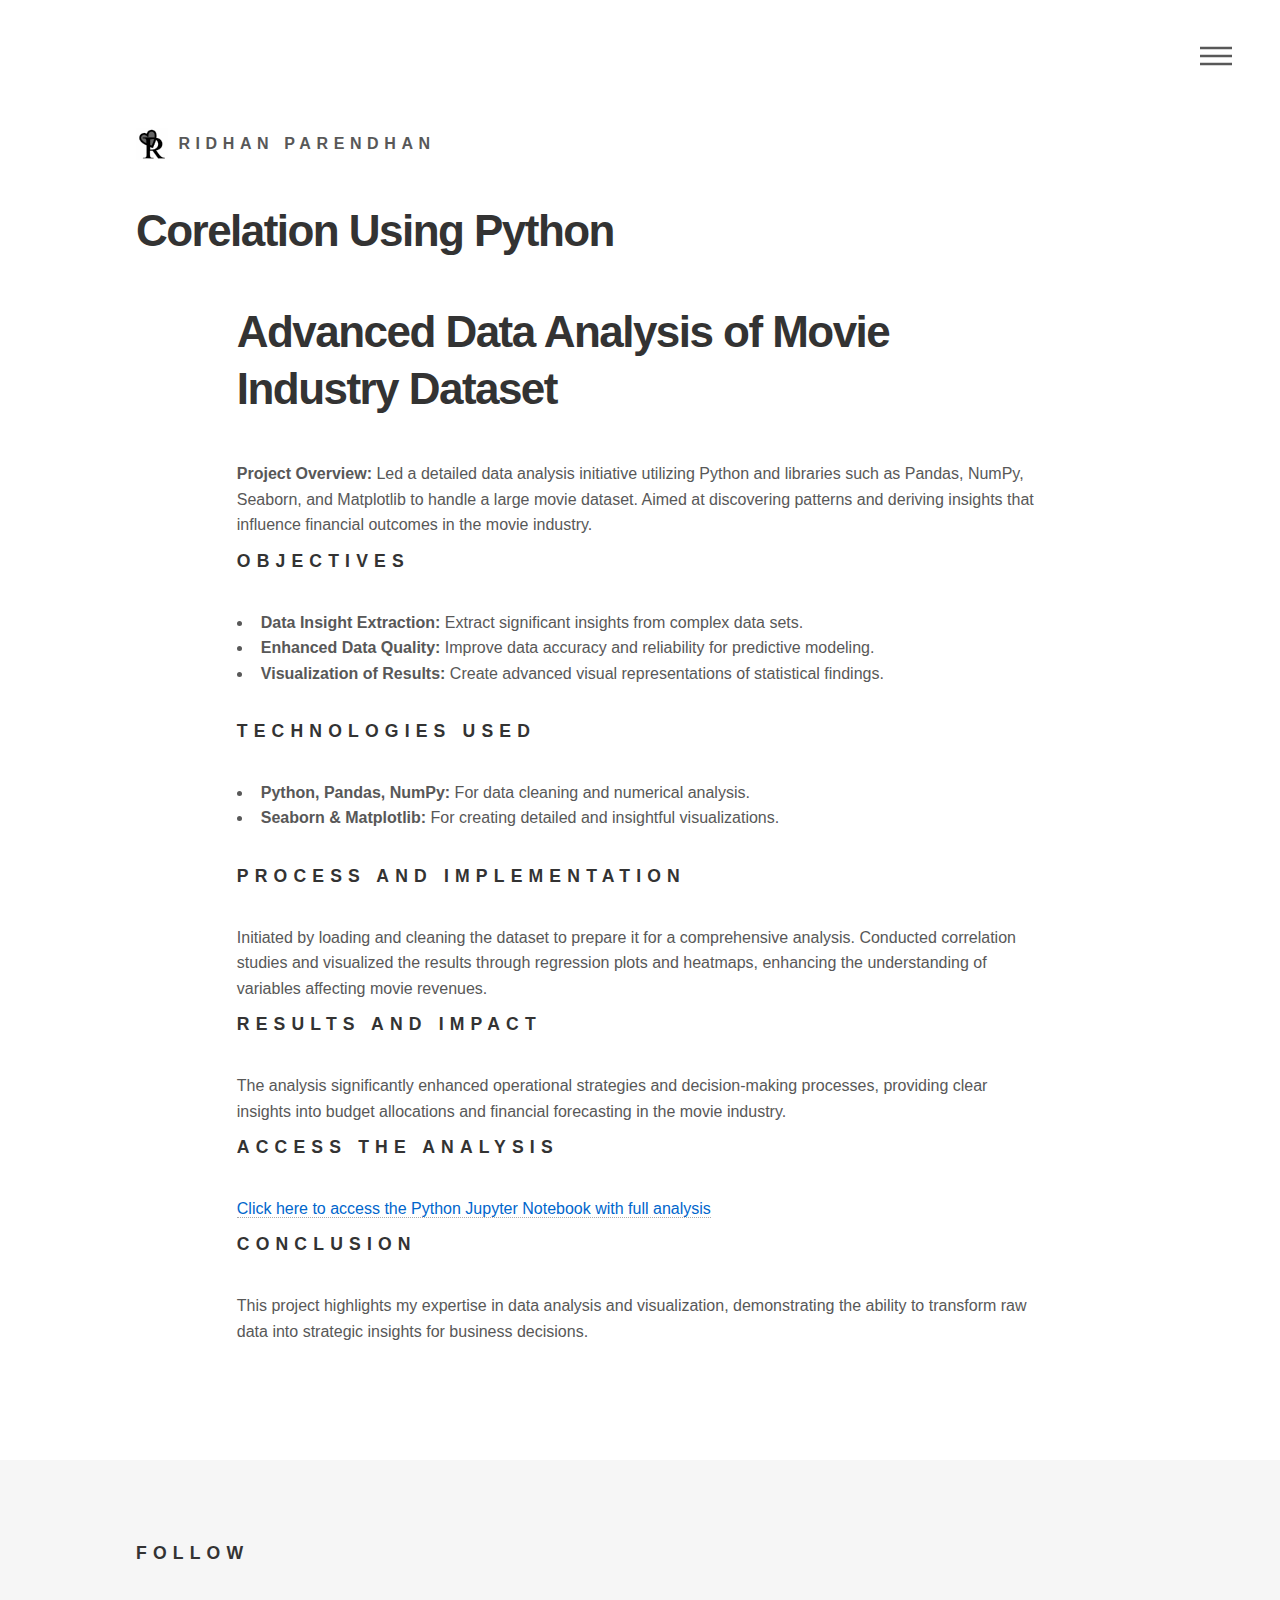
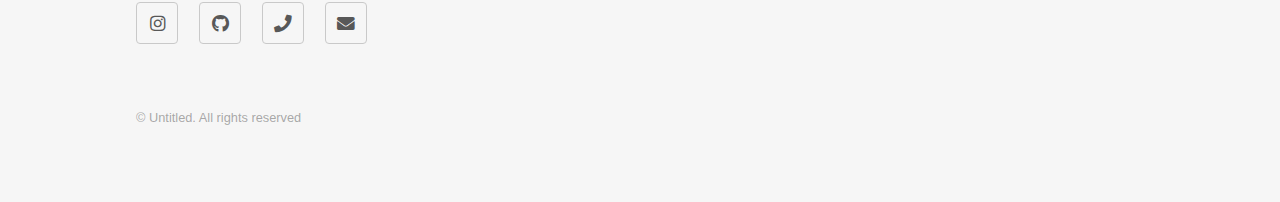
<file: PythonVisualisation.html>
<!DOCTYPE HTML>
<!--
	Phantom by HTML5 UP
	html5up.net | @ajlkn
	Free for personal and commercial use under the CCA 3.0 license (html5up.net/license)
-->
<html>
	<head>
		<title>Generic - Phantom by HTML5 UP</title>
		<meta charset="utf-8" />
		<meta name="viewport" content="width=device-width, initial-scale=1, user-scalable=no" />
		<link rel="stylesheet" href="assets/css/main.css" />
		<noscript><link rel="stylesheet" href="assets/css/noscript.css" /></noscript>
		<script>
			function resizeIframe(obj) {
				obj.style.height = obj.contentWindow.document.documentElement.scrollHeight + 'px';
			}
			</script>
	</head>
	<body class="is-preload">
		<!-- Wrapper -->
			<div id="wrapper">

				<!-- Header -->
					<header id="header">
						<div class="inner">

							<!-- Logo -->
								<a href="index.html" class="logo">
									<span class="symbol"><img src="images/logo.svg" alt="" /></span><span class="title">Ridhan Parendhan</span>
								</a>

							<!-- Nav -->
								<nav>
									<ul>
										<li><a href="#menu">Menu</a></li>
									</ul>
								</nav>

						</div>
					</header>

				<!-- Menu -->
				<nav id="menu">
					<h2>Menu</h2>
					<ul>
						<li><a href="index.html">Home</a></li>
						<li><a href="LookerProject.html">Looker Project</a></li>
						<li><a href="TableauProject.html">Tableau Project</a></li>
						<li><a href="PythonVisualisation.html">Corelation Using Python</a></li>
						<li><a href="DataCleaningSQL.html">Data Cleaning using SQL</a></li>
						<li><a href="DataCleaningSQL.html">Exploratory Data Analysis using SQL and Tableau</a></li>
					</ul>
				</nav>

				<!-- Main -->
					<div id="main">
						<div class="inner">
							<h1>Corelation Using Python</h1>
							<html lang="en">
<head>
    <meta charset="UTF-8">
    <meta name="viewport" content="width=device-width, initial-scale=1.0">
    <title>Corelation Using Python</title>
    <style>
        body { font-family: Arial, sans-serif; line-height: 1.6; }
        .container { width: 80%; margin: 20px auto; }
        h1, h2 { color: #333; }
        p { margin: 10px 0; }
        a { color: #06C; text-decoration: none; }
        a:hover { text-decoration: underline; }
    </style>
</head>
<body>
    <div class="container">
        <h1>Advanced Data Analysis of Movie Industry Dataset</h1>
        <p><strong>Project Overview:</strong> Led a detailed data analysis initiative utilizing Python and libraries such as Pandas, NumPy, Seaborn, and Matplotlib to handle a large movie dataset. Aimed at discovering patterns and deriving insights that influence financial outcomes in the movie industry.</p>
        
        <h2>Objectives</h2>
        <ul>
            <li><strong>Data Insight Extraction:</strong> Extract significant insights from complex data sets.</li>
            <li><strong>Enhanced Data Quality:</strong> Improve data accuracy and reliability for predictive modeling.</li>
            <li><strong>Visualization of Results:</strong> Create advanced visual representations of statistical findings.</li>
        </ul>
        
        <h2>Technologies Used</h2>
        <ul>
            <li><strong>Python, Pandas, NumPy:</strong> For data cleaning and numerical analysis.</li>
            <li><strong>Seaborn & Matplotlib:</strong> For creating detailed and insightful visualizations.</li>
        </ul>
        
        <h2>Process and Implementation</h2>
        <p>Initiated by loading and cleaning the dataset to prepare it for a comprehensive analysis. Conducted correlation studies and visualized the results through regression plots and heatmaps, enhancing the understanding of variables affecting movie revenues.</p>
        
        <h2>Results and Impact</h2>
        <p>The analysis significantly enhanced operational strategies and decision-making processes, providing clear insights into budget allocations and financial forecasting in the movie industry.</p>
        
        <h2>Access the Analysis</h2>
        <p><a href="https://github.com/RidhanPar/DataAnalysisProjects/blob/main/MovieDataAnalysisPython.ipynb" target="_blank">Click here to access the Python Jupyter Notebook with full analysis</a></p>
        
        <h2>Conclusion</h2>
        <p>This project highlights my expertise in data analysis and visualization, demonstrating the ability to transform raw data into strategic insights for business decisions.</p>
    </div>
</body>
						</div>
					</div>

				<!-- Footer -->
				<footer id="footer">
					<div class="inner">
						<section>
							<h2>Follow</h2>
							<ul class="icons">
								<li><a href="https://www.instagram.com/___ridhan_/" class="icon brands style2 fa-instagram"><span class="label">Instagram</span></a></li>
								<li><a href="https://github.com/RidhanPar/DataAnalysisProjects/tree/main" class="icon brands style2 fa-github"><span class="label">GitHub</span></a></li>
								<li><a href="+37128714099" class="icon solid style2 fa-phone"><span class="label">Phone</span></a></li>
								<li><a href="mailto:ridhanparvendhan@gmail.com" class="icon solid style2 fa-envelope"><span class="label">Email</span></a></li>
							</ul>
						</section>
						<ul class="copyright">
							<li>&copy; Untitled. All rights reserved</li>
						</ul>
					</div>
				</footer>

			</div>

		<!-- Scripts -->
			<script src="assets/js/jquery.min.js"></script>
			<script src="assets/js/browser.min.js"></script>
			<script src="assets/js/breakpoints.min.js"></script>
			<script src="assets/js/util.js"></script>
			<script src="assets/js/main.js"></script>

	</body>
</html>
</file>
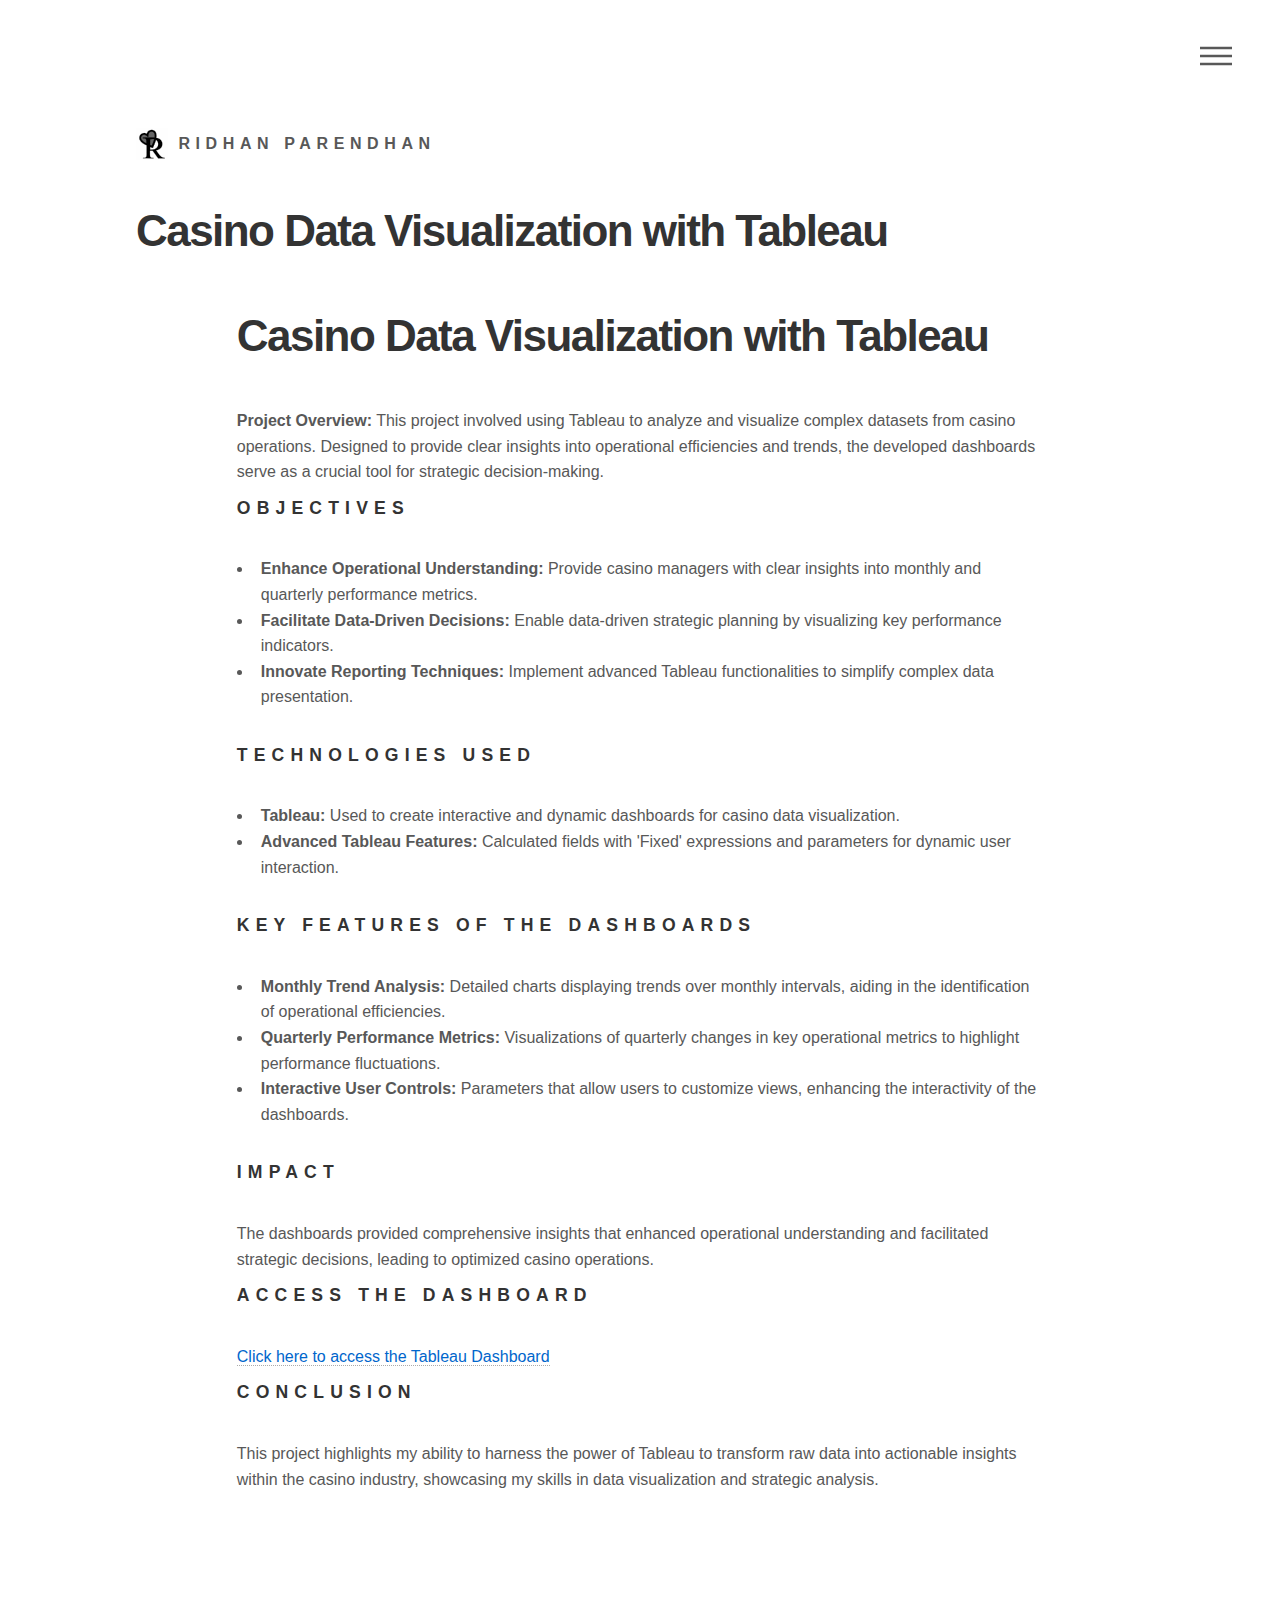
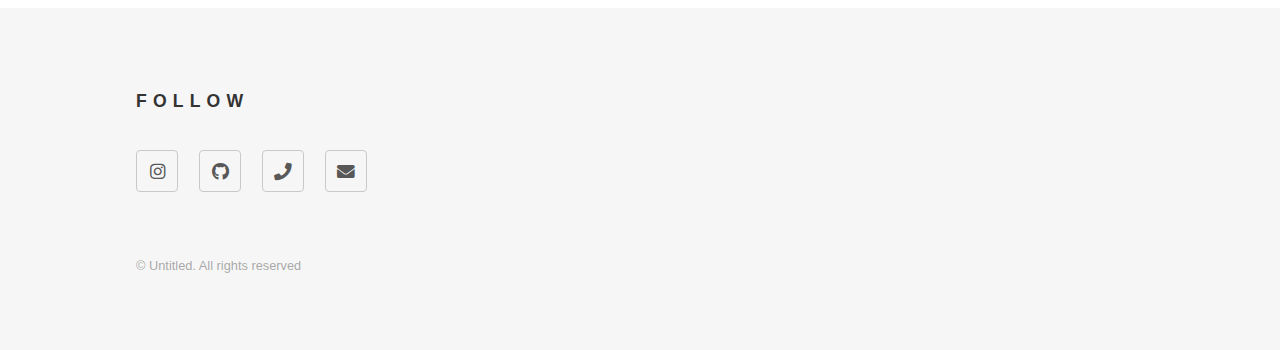
<file: TableauProject.html>
<!DOCTYPE HTML>
<!--
	Phantom by HTML5 UP
	html5up.net | @ajlkn
	Free for personal and commercial use under the CCA 3.0 license (html5up.net/license)
-->
<html>
	<head>
		<title>Generic - Phantom by HTML5 UP</title>
		<meta charset="utf-8" />
		<meta name="viewport" content="width=device-width, initial-scale=1, user-scalable=no" />
		<link rel="stylesheet" href="assets/css/main.css" />
		<noscript><link rel="stylesheet" href="assets/css/noscript.css" /></noscript>
		<script>
			function resizeIframe(obj) {
				obj.style.height = obj.contentWindow.document.documentElement.scrollHeight + 'px';
			}
			</script>
	</head>
	<body class="is-preload">
		<!-- Wrapper -->
			<div id="wrapper">

				<!-- Header -->
					<header id="header">
						<div class="inner">

							<!-- Logo -->
								<a href="index.html" class="logo">
									<span class="symbol"><img src="images/logo.svg" alt="" /></span><span class="title">Ridhan Parendhan</span>
								</a>

							<!-- Nav -->
								<nav>
									<ul>
										<li><a href="#menu">Menu</a></li>
									</ul>
								</nav>

						</div>
					</header>

				<!-- Menu -->
				<nav id="menu">
					<h2>Menu</h2>
					<ul>
						<li><a href="index.html">Home</a></li>
						<li><a href="LookerProject.html">Looker Project</a></li>
						<li><a href="TableauProject.html">Tableau Project</a></li>
						<li><a href="PythonVisualisation.html">Corelation Using Python</a></li>
						<li><a href="DataCleaningSQL.html">Data Cleaning using SQL</a></li>
						<li><a href="DataCleaningSQL.html">Exploratory Data Analysis using SQL and Tableau</a></li>
					</ul>
				</nav>

				<!-- Main -->
					<div id="main">
						<div class="inner">
							<h1>Casino Data Visualization with Tableau</h1>
							<span class="image main"><div class='tableauPlaceholder' id='viz1714366575447' style='position: relative'><noscript><a href='#'><img alt=' ' src='https:&#47;&#47;public.tableau.com&#47;static&#47;images&#47;Ev&#47;Evol_task&#47;Table1&#47;1_rss.png' style='border: none' /></a></noscript><object class='tableauViz'  style='display:none;'><param name='host_url' value='https%3A%2F%2Fpublic.tableau.com%2F' /> <param name='embed_code_version' value='3' /> <param name='site_root' value='' /><param name='name' value='Evol_task&#47;Table1' /><param name='tabs' value='yes' /><param name='toolbar' value='yes' /><param name='static_image' value='https:&#47;&#47;public.tableau.com&#47;static&#47;images&#47;Ev&#47;Evol_task&#47;Table1&#47;1.png' /> <param name='animate_transition' value='yes' /><param name='display_static_image' value='yes' /><param name='display_spinner' value='yes' /><param name='display_overlay' value='yes' /><param name='display_count' value='yes' /><param name='language' value='en-US' /></object></div>                <script type='text/javascript'>                    var divElement = document.getElementById('viz1714366575447');                    var vizElement = divElement.getElementsByTagName('object')[0];                    if ( divElement.offsetWidth > 800 ) { vizElement.style.width='100%';vizElement.style.height=(divElement.offsetWidth*0.75)+'px';} else if ( divElement.offsetWidth > 500 ) { vizElement.style.width='100%';vizElement.style.height=(divElement.offsetWidth*0.75)+'px';} else { vizElement.style.width='100%';vizElement.style.minHeight='1350px';vizElement.style.maxHeight=(divElement.offsetWidth*1.77)+'px';}                     var scriptElement = document.createElement('script');                    scriptElement.src = 'https://public.tableau.com/javascripts/api/viz_v1.js';                    vizElement.parentNode.insertBefore(scriptElement, vizElement);                </script></span>
							<html lang="en">
<head>
    <meta charset="UTF-8">
    <meta name="viewport" content="width=device-width, initial-scale=1.0">
    <title>Casino Data Visualization with Tableau</title>
    <style>
        body { font-family: Arial, sans-serif; line-height: 1.6; }
        .container { width: 80%; margin: 20px auto; }
        h1, h2 { color: #333; }
        p { margin: 10px 0; }
        a { color: #06C; text-decoration: none; }
        a:hover { text-decoration: underline; }
    </style>
</head>
<body>
    <div class="container">
        <h1>Casino Data Visualization with Tableau</h1>
        <p><strong>Project Overview:</strong> This project involved using Tableau to analyze and visualize complex datasets from casino operations. Designed to provide clear insights into operational efficiencies and trends, the developed dashboards serve as a crucial tool for strategic decision-making.</p>
        
        <h2>Objectives</h2>
        <ul>
            <li><strong>Enhance Operational Understanding:</strong> Provide casino managers with clear insights into monthly and quarterly performance metrics.</li>
            <li><strong>Facilitate Data-Driven Decisions:</strong> Enable data-driven strategic planning by visualizing key performance indicators.</li>
            <li><strong>Innovate Reporting Techniques:</strong> Implement advanced Tableau functionalities to simplify complex data presentation.</li>
        </ul>
        
        <h2>Technologies Used</h2>
        <ul>
            <li><strong>Tableau:</strong> Used to create interactive and dynamic dashboards for casino data visualization.</li>
            <li><strong>Advanced Tableau Features:</strong> Calculated fields with 'Fixed' expressions and parameters for dynamic user interaction.</li>
        </ul>
        
        <h2>Key Features of the Dashboards</h2>
        <ul>
            <li><strong>Monthly Trend Analysis:</strong> Detailed charts displaying trends over monthly intervals, aiding in the identification of operational efficiencies.</li>
            <li><strong>Quarterly Performance Metrics:</strong> Visualizations of quarterly changes in key operational metrics to highlight performance fluctuations.</li>
            <li><strong>Interactive User Controls:</strong> Parameters that allow users to customize views, enhancing the interactivity of the dashboards.</li>
        </ul>
        
        <h2>Impact</h2>
        <p>The dashboards provided comprehensive insights that enhanced operational understanding and facilitated strategic decisions, leading to optimized casino operations.</p>
        
        <h2>Access the Dashboard</h2>
        <p><a href="https://public.tableau.com/app/profile/ridhan.parvendhan/viz/Evol_task/WagerT1#1" target="_blank">Click here to access the Tableau Dashboard</a></p>
        
        <h2>Conclusion</h2>
        <p>This project highlights my ability to harness the power of Tableau to transform raw data into actionable insights within the casino industry, showcasing my skills in data visualization and strategic analysis.</p>
    </div>
</body>
						</div>
					</div>

				<!-- Footer -->
				<footer id="footer">
					<div class="inner">
						<section>
							<h2>Follow</h2>
							<ul class="icons">
								<li><a href="https://www.instagram.com/___ridhan_/" class="icon brands style2 fa-instagram"><span class="label">Instagram</span></a></li>
								<li><a href="https://github.com/RidhanPar/DataAnalysisProjects/tree/main" class="icon brands style2 fa-github"><span class="label">GitHub</span></a></li>
								<li><a href="+37128714099" class="icon solid style2 fa-phone"><span class="label">Phone</span></a></li>
								<li><a href="mailto:ridhanparvendhan@gmail.com" class="icon solid style2 fa-envelope"><span class="label">Email</span></a></li>
							</ul>
						</section>
						<ul class="copyright">
							<li>&copy; Untitled. All rights reserved</li>
						</ul>
					</div>
				</footer>

			</div>

		<!-- Scripts -->
			<script src="assets/js/jquery.min.js"></script>
			<script src="assets/js/browser.min.js"></script>
			<script src="assets/js/breakpoints.min.js"></script>
			<script src="assets/js/util.js"></script>
			<script src="assets/js/main.js"></script>

	</body>
</html>
</file>
<file: assets/css/noscript.css>
/*
	Phantom by HTML5 UP
	html5up.net | @ajlkn
	Free for personal and commercial use under the CCA 3.0 license (html5up.net/license)
*/

/* Tiles */

	body.is-preload .tiles article {
		-moz-transform: none;
		-webkit-transform: none;
		-ms-transform: none;
		transform: none;
		opacity: 1;
	}
</file>
<file: assets/css/main.css>
@import url(fontawesome-all.min.css);
@import url("https://fonts.googleapis.com/css?family=Source+Sans+Pro:300,700,900");

/*
	Phantom by HTML5 UP
	html5up.net | @ajlkn
	Free for personal and commercial use under the CCA 3.0 license (html5up.net/license)
*/

html, body, div, span, applet, object,
iframe, h1, h2, h3, h4, h5, h6, p, blockquote,
pre, a, abbr, acronym, address, big, cite,
code, del, dfn, em, img, ins, kbd, q, s, samp,
small, strike, strong, sub, sup, tt, var, b,
u, i, center, dl, dt, dd, ol, ul, li, fieldset,
form, label, legend, table, caption, tbody,
tfoot, thead, tr, th, td, article, aside,
canvas, details, embed, figure, figcaption,
footer, header, hgroup, menu, nav, output, ruby,
section, summary, time, mark, audio, video {
	margin: 0;
	padding: 0;
	border: 0;
	font-size: 100%;
	font: inherit;
	vertical-align: baseline;}

article, aside, details, figcaption, figure,
footer, header, hgroup, menu, nav, section {
	display: block;}

body {
	line-height: 1;
}

ol, ul {
	list-style: none;
}

blockquote, q {
	quotes: none;
}

	blockquote:before, blockquote:after, q:before, q:after {
		content: '';
		content: none;
	}

table {
	border-collapse: collapse;
	border-spacing: 0;
}

body {
	-webkit-text-size-adjust: none;
}



input::-moz-focus-inner {
	border: 0;
	padding: 0;
}

input, select, textarea {
	-moz-appearance: none;
	-webkit-appearance: none;
	-ms-appearance: none;
	appearance: none;
}

/* Basic */

	@-ms-viewport {
		width: device-width;
	}

	body {
		-ms-overflow-style: scrollbar;
	}

	@media screen and (max-width: 480px) {

		html, body {
			min-width: 320px;
		}

	}

	html {
		box-sizing: border-box;
	}

	*, *:before, *:after {
		box-sizing: inherit;
	}

	body {
		background: #ffffff;
	}

		body.is-preload *, body.is-preload *:before, body.is-preload *:after {
			-moz-animation: none !important;
			-webkit-animation: none !important;
			-ms-animation: none !important;
			animation: none !important;
			-moz-transition: none !important;
			-webkit-transition: none !important;
			-ms-transition: none !important;
			transition: none !important;
		}

/* Type */

	body, input, select, textarea {
		color: #585858;
		font-family: "Source Sans Pro", Helvetica, sans-serif;
		font-size: 16pt;
		font-weight: 300;
		line-height: 1.75;
	}

		@media screen and (max-width: 1680px) {

			body, input, select, textarea {
				font-size: 14pt;
			}

		}

		@media screen and (max-width: 1280px) {

			body, input, select, textarea {
				font-size: 12pt;
			}

		}

	a {
		-moz-transition: border-bottom-color 0.2s ease, color 0.2s ease;
		-webkit-transition: border-bottom-color 0.2s ease, color 0.2s ease;
		-ms-transition: border-bottom-color 0.2s ease, color 0.2s ease;
		transition: border-bottom-color 0.2s ease, color 0.2s ease;
		text-decoration: none;
		color: #585858;
		border-bottom: dotted 1px rgba(88, 88, 88, 0.5);
	}

		a:hover {
			border-bottom-color: transparent;
			color: #f2849e !important;
		}

	strong, b {
		font-weight: 900;
	}

	em, i {
		font-style: italic;
	}

	p {
		margin: 0 0 2em 0;
	}

	h1 {
		font-size: 2.75em;
		font-weight: 700;
		line-height: 1.3;
		margin: 0 0 1em 0;
		letter-spacing: -0.035em;
	}

		h1 a {
			color: inherit;
		}

		@media screen and (max-width: 736px) {

			h1 {
				font-size: 2em;
				margin: 0 0 1em 0;
			}

		}

		@media screen and (max-width: 360px) {

			h1 {
				font-size: 1.75em;
			}

		}

	h2, h3, h4, h5, h6 {
		font-weight: 900;
		line-height: 1.5;
		margin: 0 0 2em 0;
		text-transform: uppercase;
		letter-spacing: 0.35em;
	}

		h2 a, h3 a, h4 a, h5 a, h6 a {
			color: inherit;
		}

	h2 {
		font-size: 1.1em;
	}

	h3 {
		font-size: 1em;
	}

	h4 {
		font-size: 0.8em;
	}

	h5 {
		font-size: 0.8em;
	}

	h6 {
		font-size: 0.8em;
	}

	@media screen and (max-width: 980px) {

		h1 br, h2 br, h3 br, h4 br, h5 br, h6 br {
			display: none;
		}

	}

	@media screen and (max-width: 736px) {

		h2 {
			font-size: 1em;
		}

		h3 {
			font-size: 0.8em;
		}

	}

	sub {
		font-size: 0.8em;
		position: relative;
		top: 0.5em;
	}

	sup {
		font-size: 0.8em;
		position: relative;
		top: -0.5em;
	}

	blockquote {
		border-left: solid 4px #c9c9c9;
		font-style: italic;
		margin: 0 0 2em 0;
		padding: 0.5em 0 0.5em 2em;
	}

	code {
		background: rgba(144, 144, 144, 0.075);
		border-radius: 4px;
		border: solid 1px #c9c9c9;
		font-family: "Courier New", monospace;
		font-size: 0.9em;
		margin: 0 0.25em;
		padding: 0.25em 0.65em;
	}

	pre {
		-webkit-overflow-scrolling: touch;
		font-family: "Courier New", monospace;
		font-size: 0.9em;
		margin: 0 0 2em 0;
	}

		pre code {
			display: block;
			line-height: 1.75;
			padding: 1em 1.5em;
			overflow-x: auto;
		}

	hr {
		border: 0;
		border-bottom: solid 1px #c9c9c9;
		margin: 2em 0;
	}

		hr.major {
			margin: 3em 0;
		}

	.align-left {
		text-align: left;
	}

	.align-center {
		text-align: center;
	}

	.align-right {
		text-align: right;
	}

/* Row */

	.row {
		display: flex;
		flex-wrap: wrap;
		box-sizing: border-box;
		align-items: stretch;
	}

		.row > * {
			box-sizing: border-box;
		}

		.row.gtr-uniform > * > :last-child {
			margin-bottom: 0;
		}

		.row.aln-left {
			justify-content: flex-start;
		}

		.row.aln-center {
			justify-content: center;
		}

		.row.aln-right {
			justify-content: flex-end;
		}

		.row.aln-top {
			align-items: flex-start;
		}

		.row.aln-middle {
			align-items: center;
		}

		.row.aln-bottom {
			align-items: flex-end;
		}

		.row > .imp {
			order: -1;
		}

		.row > .col-1 {
			width: 8.33333%;
		}

		.row > .off-1 {
			margin-left: 8.33333%;
		}

		.row > .col-2 {
			width: 16.66667%;
		}

		.row > .off-2 {
			margin-left: 16.66667%;
		}

		.row > .col-3 {
			width: 25%;
		}

		.row > .off-3 {
			margin-left: 25%;
		}

		.row > .col-4 {
			width: 33.33333%;
		}

		.row > .off-4 {
			margin-left: 33.33333%;
		}

		.row > .col-5 {
			width: 41.66667%;
		}

		.row > .off-5 {
			margin-left: 41.66667%;
		}

		.row > .col-6 {
			width: 50%;
		}

		.row > .off-6 {
			margin-left: 50%;
		}

		.row > .col-7 {
			width: 58.33333%;
		}

		.row > .off-7 {
			margin-left: 58.33333%;
		}

		.row > .col-8 {
			width: 66.66667%;
		}

		.row > .off-8 {
			margin-left: 66.66667%;
		}

		.row > .col-9 {
			width: 75%;
		}

		.row > .off-9 {
			margin-left: 75%;
		}

		.row > .col-10 {
			width: 83.33333%;
		}

		.row > .off-10 {
			margin-left: 83.33333%;
		}

		.row > .col-11 {
			width: 91.66667%;
		}

		.row > .off-11 {
			margin-left: 91.66667%;
		}

		.row > .col-12 {
			width: 100%;
		}

		.row > .off-12 {
			margin-left: 100%;
		}

		.row.gtr-0 {
			margin-top: 0;
			margin-left: 0em;
		}

			.row.gtr-0 > * {
				padding: 0 0 0 0em;
			}

			.row.gtr-0.gtr-uniform {
				margin-top: 0em;
			}

				.row.gtr-0.gtr-uniform > * {
					padding-top: 0em;
				}

		.row.gtr-25 {
			margin-top: 0;
			margin-left: -0.5em;
		}

			.row.gtr-25 > * {
				padding: 0 0 0 0.5em;
			}

			.row.gtr-25.gtr-uniform {
				margin-top: -0.5em;
			}

				.row.gtr-25.gtr-uniform > * {
					padding-top: 0.5em;
				}

		.row.gtr-50 {
			margin-top: 0;
			margin-left: -1em;
		}

			.row.gtr-50 > * {
				padding: 0 0 0 1em;
			}

			.row.gtr-50.gtr-uniform {
				margin-top: -1em;
			}

				.row.gtr-50.gtr-uniform > * {
					padding-top: 1em;
				}

		.row {
			margin-top: 0;
			margin-left: -2em;
		}

			.row > * {
				padding: 0 0 0 2em;
			}

			.row.gtr-uniform {
				margin-top: -2em;
			}

				.row.gtr-uniform > * {
					padding-top: 2em;
				}

		.row.gtr-150 {
			margin-top: 0;
			margin-left: -3em;
		}

			.row.gtr-150 > * {
				padding: 0 0 0 3em;
			}

			.row.gtr-150.gtr-uniform {
				margin-top: -3em;
			}

				.row.gtr-150.gtr-uniform > * {
					padding-top: 3em;
				}

		.row.gtr-200 {
			margin-top: 0;
			margin-left: -4em;
		}

			.row.gtr-200 > * {
				padding: 0 0 0 4em;
			}

			.row.gtr-200.gtr-uniform {
				margin-top: -4em;
			}

				.row.gtr-200.gtr-uniform > * {
					padding-top: 4em;
				}

		@media screen and (max-width: 1680px) {

			.row {
				display: flex;
				flex-wrap: wrap;
				box-sizing: border-box;
				align-items: stretch;
			}

				.row > * {
					box-sizing: border-box;
				}

				.row.gtr-uniform > * > :last-child {
					margin-bottom: 0;
				}

				.row.aln-left {
					justify-content: flex-start;
				}

				.row.aln-center {
					justify-content: center;
				}

				.row.aln-right {
					justify-content: flex-end;
				}

				.row.aln-top {
					align-items: flex-start;
				}

				.row.aln-middle {
					align-items: center;
				}

				.row.aln-bottom {
					align-items: flex-end;
				}

				.row > .imp-xlarge {
					order: -1;
				}

				.row > .col-1-xlarge {
					width: 8.33333%;
				}

				.row > .off-1-xlarge {
					margin-left: 8.33333%;
				}

				.row > .col-2-xlarge {
					width: 16.66667%;
				}

				.row > .off-2-xlarge {
					margin-left: 16.66667%;
				}

				.row > .col-3-xlarge {
					width: 25%;
				}

				.row > .off-3-xlarge {
					margin-left: 25%;
				}

				.row > .col-4-xlarge {
					width: 33.33333%;
				}

				.row > .off-4-xlarge {
					margin-left: 33.33333%;
				}

				.row > .col-5-xlarge {
					width: 41.66667%;
				}

				.row > .off-5-xlarge {
					margin-left: 41.66667%;
				}

				.row > .col-6-xlarge {
					width: 50%;
				}

				.row > .off-6-xlarge {
					margin-left: 50%;
				}

				.row > .col-7-xlarge {
					width: 58.33333%;
				}

				.row > .off-7-xlarge {
					margin-left: 58.33333%;
				}

				.row > .col-8-xlarge {
					width: 66.66667%;
				}

				.row > .off-8-xlarge {
					margin-left: 66.66667%;
				}

				.row > .col-9-xlarge {
					width: 75%;
				}

				.row > .off-9-xlarge {
					margin-left: 75%;
				}

				.row > .col-10-xlarge {
					width: 83.33333%;
				}

				.row > .off-10-xlarge {
					margin-left: 83.33333%;
				}

				.row > .col-11-xlarge {
					width: 91.66667%;
				}

				.row > .off-11-xlarge {
					margin-left: 91.66667%;
				}

				.row > .col-12-xlarge {
					width: 100%;
				}

				.row > .off-12-xlarge {
					margin-left: 100%;
				}

				.row.gtr-0 {
					margin-top: 0;
					margin-left: 0em;
				}

					.row.gtr-0 > * {
						padding: 0 0 0 0em;
					}

					.row.gtr-0.gtr-uniform {
						margin-top: 0em;
					}

						.row.gtr-0.gtr-uniform > * {
							padding-top: 0em;
						}

				.row.gtr-25 {
					margin-top: 0;
					margin-left: -0.5em;
				}

					.row.gtr-25 > * {
						padding: 0 0 0 0.5em;
					}

					.row.gtr-25.gtr-uniform {
						margin-top: -0.5em;
					}

						.row.gtr-25.gtr-uniform > * {
							padding-top: 0.5em;
						}

				.row.gtr-50 {
					margin-top: 0;
					margin-left: -1em;
				}

					.row.gtr-50 > * {
						padding: 0 0 0 1em;
					}

					.row.gtr-50.gtr-uniform {
						margin-top: -1em;
					}

						.row.gtr-50.gtr-uniform > * {
							padding-top: 1em;
						}

				.row {
					margin-top: 0;
					margin-left: -2em;
				}

					.row > * {
						padding: 0 0 0 2em;
					}

					.row.gtr-uniform {
						margin-top: -2em;
					}

						.row.gtr-uniform > * {
							padding-top: 2em;
						}

				.row.gtr-150 {
					margin-top: 0;
					margin-left: -3em;
				}

					.row.gtr-150 > * {
						padding: 0 0 0 3em;
					}

					.row.gtr-150.gtr-uniform {
						margin-top: -3em;
					}

						.row.gtr-150.gtr-uniform > * {
							padding-top: 3em;
						}

				.row.gtr-200 {
					margin-top: 0;
					margin-left: -4em;
				}

					.row.gtr-200 > * {
						padding: 0 0 0 4em;
					}

					.row.gtr-200.gtr-uniform {
						margin-top: -4em;
					}

						.row.gtr-200.gtr-uniform > * {
							padding-top: 4em;
						}

		}

		@media screen and (max-width: 1280px) {

			.row {
				display: flex;
				flex-wrap: wrap;
				box-sizing: border-box;
				align-items: stretch;
			}

				.row > * {
					box-sizing: border-box;
				}

				.row.gtr-uniform > * > :last-child {
					margin-bottom: 0;
				}

				.row.aln-left {
					justify-content: flex-start;
				}

				.row.aln-center {
					justify-content: center;
				}

				.row.aln-right {
					justify-content: flex-end;
				}

				.row.aln-top {
					align-items: flex-start;
				}

				.row.aln-middle {
					align-items: center;
				}

				.row.aln-bottom {
					align-items: flex-end;
				}

				.row > .imp-large {
					order: -1;
				}

				.row > .col-1-large {
					width: 8.33333%;
				}

				.row > .off-1-large {
					margin-left: 8.33333%;
				}

				.row > .col-2-large {
					width: 16.66667%;
				}

				.row > .off-2-large {
					margin-left: 16.66667%;
				}

				.row > .col-3-large {
					width: 25%;
				}

				.row > .off-3-large {
					margin-left: 25%;
				}

				.row > .col-4-large {
					width: 33.33333%;
				}

				.row > .off-4-large {
					margin-left: 33.33333%;
				}

				.row > .col-5-large {
					width: 41.66667%;
				}

				.row > .off-5-large {
					margin-left: 41.66667%;
				}

				.row > .col-6-large {
					width: 50%;
				}

				.row > .off-6-large {
					margin-left: 50%;
				}

				.row > .col-7-large {
					width: 58.33333%;
				}

				.row > .off-7-large {
					margin-left: 58.33333%;
				}

				.row > .col-8-large {
					width: 66.66667%;
				}

				.row > .off-8-large {
					margin-left: 66.66667%;
				}

				.row > .col-9-large {
					width: 75%;
				}

				.row > .off-9-large {
					margin-left: 75%;
				}

				.row > .col-10-large {
					width: 83.33333%;
				}

				.row > .off-10-large {
					margin-left: 83.33333%;
				}

				.row > .col-11-large {
					width: 91.66667%;
				}

				.row > .off-11-large {
					margin-left: 91.66667%;
				}

				.row > .col-12-large {
					width: 100%;
				}

				.row > .off-12-large {
					margin-left: 100%;
				}

				.row.gtr-0 {
					margin-top: 0;
					margin-left: 0em;
				}

					.row.gtr-0 > * {
						padding: 0 0 0 0em;
					}

					.row.gtr-0.gtr-uniform {
						margin-top: 0em;
					}

						.row.gtr-0.gtr-uniform > * {
							padding-top: 0em;
						}

				.row.gtr-25 {
					margin-top: 0;
					margin-left: -0.5em;
				}

					.row.gtr-25 > * {
						padding: 0 0 0 0.5em;
					}

					.row.gtr-25.gtr-uniform {
						margin-top: -0.5em;
					}

						.row.gtr-25.gtr-uniform > * {
							padding-top: 0.5em;
						}

				.row.gtr-50 {
					margin-top: 0;
					margin-left: -1em;
				}

					.row.gtr-50 > * {
						padding: 0 0 0 1em;
					}

					.row.gtr-50.gtr-uniform {
						margin-top: -1em;
					}

						.row.gtr-50.gtr-uniform > * {
							padding-top: 1em;
						}

				.row {
					margin-top: 0;
					margin-left: -2em;
				}

					.row > * {
						padding: 0 0 0 2em;
					}

					.row.gtr-uniform {
						margin-top: -2em;
					}

						.row.gtr-uniform > * {
							padding-top: 2em;
						}

				.row.gtr-150 {
					margin-top: 0;
					margin-left: -3em;
				}

					.row.gtr-150 > * {
						padding: 0 0 0 3em;
					}

					.row.gtr-150.gtr-uniform {
						margin-top: -3em;
					}

						.row.gtr-150.gtr-uniform > * {
							padding-top: 3em;
						}

				.row.gtr-200 {
					margin-top: 0;
					margin-left: -4em;
				}

					.row.gtr-200 > * {
						padding: 0 0 0 4em;
					}

					.row.gtr-200.gtr-uniform {
						margin-top: -4em;
					}

						.row.gtr-200.gtr-uniform > * {
							padding-top: 4em;
						}

		}

		@media screen and (max-width: 980px) {

			.row {
				display: flex;
				flex-wrap: wrap;
				box-sizing: border-box;
				align-items: stretch;
			}

				.row > * {
					box-sizing: border-box;
				}

				.row.gtr-uniform > * > :last-child {
					margin-bottom: 0;
				}

				.row.aln-left {
					justify-content: flex-start;
				}

				.row.aln-center {
					justify-content: center;
				}

				.row.aln-right {
					justify-content: flex-end;
				}

				.row.aln-top {
					align-items: flex-start;
				}

				.row.aln-middle {
					align-items: center;
				}

				.row.aln-bottom {
					align-items: flex-end;
				}

				.row > .imp-medium {
					order: -1;
				}

				.row > .col-1-medium {
					width: 8.33333%;
				}

				.row > .off-1-medium {
					margin-left: 8.33333%;
				}

				.row > .col-2-medium {
					width: 16.66667%;
				}

				.row > .off-2-medium {
					margin-left: 16.66667%;
				}

				.row > .col-3-medium {
					width: 25%;
				}

				.row > .off-3-medium {
					margin-left: 25%;
				}

				.row > .col-4-medium {
					width: 33.33333%;
				}

				.row > .off-4-medium {
					margin-left: 33.33333%;
				}

				.row > .col-5-medium {
					width: 41.66667%;
				}

				.row > .off-5-medium {
					margin-left: 41.66667%;
				}

				.row > .col-6-medium {
					width: 50%;
				}

				.row > .off-6-medium {
					margin-left: 50%;
				}

				.row > .col-7-medium {
					width: 58.33333%;
				}

				.row > .off-7-medium {
					margin-left: 58.33333%;
				}

				.row > .col-8-medium {
					width: 66.66667%;
				}

				.row > .off-8-medium {
					margin-left: 66.66667%;
				}

				.row > .col-9-medium {
					width: 75%;
				}

				.row > .off-9-medium {
					margin-left: 75%;
				}

				.row > .col-10-medium {
					width: 83.33333%;
				}

				.row > .off-10-medium {
					margin-left: 83.33333%;
				}

				.row > .col-11-medium {
					width: 91.66667%;
				}

				.row > .off-11-medium {
					margin-left: 91.66667%;
				}

				.row > .col-12-medium {
					width: 100%;
				}

				.row > .off-12-medium {
					margin-left: 100%;
				}

				.row.gtr-0 {
					margin-top: 0;
					margin-left: 0em;
				}

					.row.gtr-0 > * {
						padding: 0 0 0 0em;
					}

					.row.gtr-0.gtr-uniform {
						margin-top: 0em;
					}

						.row.gtr-0.gtr-uniform > * {
							padding-top: 0em;
						}

				.row.gtr-25 {
					margin-top: 0;
					margin-left: -0.375em;
				}

					.row.gtr-25 > * {
						padding: 0 0 0 0.375em;
					}

					.row.gtr-25.gtr-uniform {
						margin-top: -0.375em;
					}

						.row.gtr-25.gtr-uniform > * {
							padding-top: 0.375em;
						}

				.row.gtr-50 {
					margin-top: 0;
					margin-left: -0.75em;
				}

					.row.gtr-50 > * {
						padding: 0 0 0 0.75em;
					}

					.row.gtr-50.gtr-uniform {
						margin-top: -0.75em;
					}

						.row.gtr-50.gtr-uniform > * {
							padding-top: 0.75em;
						}

				.row {
					margin-top: 0;
					margin-left: -1.5em;
				}

					.row > * {
						padding: 0 0 0 1.5em;
					}

					.row.gtr-uniform {
						margin-top: -1.5em;
					}

						.row.gtr-uniform > * {
							padding-top: 1.5em;
						}

				.row.gtr-150 {
					margin-top: 0;
					margin-left: -2.25em;
				}

					.row.gtr-150 > * {
						padding: 0 0 0 2.25em;
					}

					.row.gtr-150.gtr-uniform {
						margin-top: -2.25em;
					}

						.row.gtr-150.gtr-uniform > * {
							padding-top: 2.25em;
						}

				.row.gtr-200 {
					margin-top: 0;
					margin-left: -3em;
				}

					.row.gtr-200 > * {
						padding: 0 0 0 3em;
					}

					.row.gtr-200.gtr-uniform {
						margin-top: -3em;
					}

						.row.gtr-200.gtr-uniform > * {
							padding-top: 3em;
						}

		}

		@media screen and (max-width: 736px) {

			.row {
				display: flex;
				flex-wrap: wrap;
				box-sizing: border-box;
				align-items: stretch;
			}

				.row > * {
					box-sizing: border-box;
				}

				.row.gtr-uniform > * > :last-child {
					margin-bottom: 0;
				}

				.row.aln-left {
					justify-content: flex-start;
				}

				.row.aln-center {
					justify-content: center;
				}

				.row.aln-right {
					justify-content: flex-end;
				}

				.row.aln-top {
					align-items: flex-start;
				}

				.row.aln-middle {
					align-items: center;
				}

				.row.aln-bottom {
					align-items: flex-end;
				}

				.row > .imp-small {
					order: -1;
				}

				.row > .col-1-small {
					width: 8.33333%;
				}

				.row > .off-1-small {
					margin-left: 8.33333%;
				}

				.row > .col-2-small {
					width: 16.66667%;
				}

				.row > .off-2-small {
					margin-left: 16.66667%;
				}

				.row > .col-3-small {
					width: 25%;
				}

				.row > .off-3-small {
					margin-left: 25%;
				}

				.row > .col-4-small {
					width: 33.33333%;
				}

				.row > .off-4-small {
					margin-left: 33.33333%;
				}

				.row > .col-5-small {
					width: 41.66667%;
				}

				.row > .off-5-small {
					margin-left: 41.66667%;
				}

				.row > .col-6-small {
					width: 50%;
				}

				.row > .off-6-small {
					margin-left: 50%;
				}

				.row > .col-7-small {
					width: 58.33333%;
				}

				.row > .off-7-small {
					margin-left: 58.33333%;
				}

				.row > .col-8-small {
					width: 66.66667%;
				}

				.row > .off-8-small {
					margin-left: 66.66667%;
				}

				.row > .col-9-small {
					width: 75%;
				}

				.row > .off-9-small {
					margin-left: 75%;
				}

				.row > .col-10-small {
					width: 83.33333%;
				}

				.row > .off-10-small {
					margin-left: 83.33333%;
				}

				.row > .col-11-small {
					width: 91.66667%;
				}

				.row > .off-11-small {
					margin-left: 91.66667%;
				}

				.row > .col-12-small {
					width: 100%;
				}

				.row > .off-12-small {
					margin-left: 100%;
				}

				.row.gtr-0 {
					margin-top: 0;
					margin-left: 0em;
				}

					.row.gtr-0 > * {
						padding: 0 0 0 0em;
					}

					.row.gtr-0.gtr-uniform {
						margin-top: 0em;
					}

						.row.gtr-0.gtr-uniform > * {
							padding-top: 0em;
						}

				.row.gtr-25 {
					margin-top: 0;
					margin-left: -0.25em;
				}

					.row.gtr-25 > * {
						padding: 0 0 0 0.25em;
					}

					.row.gtr-25.gtr-uniform {
						margin-top: -0.25em;
					}

						.row.gtr-25.gtr-uniform > * {
							padding-top: 0.25em;
						}

				.row.gtr-50 {
					margin-top: 0;
					margin-left: -0.5em;
				}

					.row.gtr-50 > * {
						padding: 0 0 0 0.5em;
					}

					.row.gtr-50.gtr-uniform {
						margin-top: -0.5em;
					}

						.row.gtr-50.gtr-uniform > * {
							padding-top: 0.5em;
						}

				.row {
					margin-top: 0;
					margin-left: -1em;
				}

					.row > * {
						padding: 0 0 0 1em;
					}

					.row.gtr-uniform {
						margin-top: -1em;
					}

						.row.gtr-uniform > * {
							padding-top: 1em;
						}

				.row.gtr-150 {
					margin-top: 0;
					margin-left: -1.5em;
				}

					.row.gtr-150 > * {
						padding: 0 0 0 1.5em;
					}

					.row.gtr-150.gtr-uniform {
						margin-top: -1.5em;
					}

						.row.gtr-150.gtr-uniform > * {
							padding-top: 1.5em;
						}

				.row.gtr-200 {
					margin-top: 0;
					margin-left: -2em;
				}

					.row.gtr-200 > * {
						padding: 0 0 0 2em;
					}

					.row.gtr-200.gtr-uniform {
						margin-top: -2em;
					}

						.row.gtr-200.gtr-uniform > * {
							padding-top: 2em;
						}

		}

		@media screen and (max-width: 480px) {

			.row {
				display: flex;
				flex-wrap: wrap;
				box-sizing: border-box;
				align-items: stretch;
			}

				.row > * {
					box-sizing: border-box;
				}

				.row.gtr-uniform > * > :last-child {
					margin-bottom: 0;
				}

				.row.aln-left {
					justify-content: flex-start;
				}

				.row.aln-center {
					justify-content: center;
				}

				.row.aln-right {
					justify-content: flex-end;
				}

				.row.aln-top {
					align-items: flex-start;
				}

				.row.aln-middle {
					align-items: center;
				}

				.row.aln-bottom {
					align-items: flex-end;
				}

				.row > .imp-xsmall {
					order: -1;
				}

				.row > .col-1-xsmall {
					width: 8.33333%;
				}

				.row > .off-1-xsmall {
					margin-left: 8.33333%;
				}

				.row > .col-2-xsmall {
					width: 16.66667%;
				}

				.row > .off-2-xsmall {
					margin-left: 16.66667%;
				}

				.row > .col-3-xsmall {
					width: 25%;
				}

				.row > .off-3-xsmall {
					margin-left: 25%;
				}

				.row > .col-4-xsmall {
					width: 33.33333%;
				}

				.row > .off-4-xsmall {
					margin-left: 33.33333%;
				}

				.row > .col-5-xsmall {
					width: 41.66667%;
				}

				.row > .off-5-xsmall {
					margin-left: 41.66667%;
				}

				.row > .col-6-xsmall {
					width: 50%;
				}

				.row > .off-6-xsmall {
					margin-left: 50%;
				}

				.row > .col-7-xsmall {
					width: 58.33333%;
				}

				.row > .off-7-xsmall {
					margin-left: 58.33333%;
				}

				.row > .col-8-xsmall {
					width: 66.66667%;
				}

				.row > .off-8-xsmall {
					margin-left: 66.66667%;
				}

				.row > .col-9-xsmall {
					width: 75%;
				}

				.row > .off-9-xsmall {
					margin-left: 75%;
				}

				.row > .col-10-xsmall {
					width: 83.33333%;
				}

				.row > .off-10-xsmall {
					margin-left: 83.33333%;
				}

				.row > .col-11-xsmall {
					width: 91.66667%;
				}

				.row > .off-11-xsmall {
					margin-left: 91.66667%;
				}

				.row > .col-12-xsmall {
					width: 100%;
				}

				.row > .off-12-xsmall {
					margin-left: 100%;
				}

				.row.gtr-0 {
					margin-top: 0;
					margin-left: 0em;
				}

					.row.gtr-0 > * {
						padding: 0 0 0 0em;
					}

					.row.gtr-0.gtr-uniform {
						margin-top: 0em;
					}

						.row.gtr-0.gtr-uniform > * {
							padding-top: 0em;
						}

				.row.gtr-25 {
					margin-top: 0;
					margin-left: -0.25em;
				}

					.row.gtr-25 > * {
						padding: 0 0 0 0.25em;
					}

					.row.gtr-25.gtr-uniform {
						margin-top: -0.25em;
					}

						.row.gtr-25.gtr-uniform > * {
							padding-top: 0.25em;
						}

				.row.gtr-50 {
					margin-top: 0;
					margin-left: -0.5em;
				}

					.row.gtr-50 > * {
						padding: 0 0 0 0.5em;
					}

					.row.gtr-50.gtr-uniform {
						margin-top: -0.5em;
					}

						.row.gtr-50.gtr-uniform > * {
							padding-top: 0.5em;
						}

				.row {
					margin-top: 0;
					margin-left: -1em;
				}

					.row > * {
						padding: 0 0 0 1em;
					}

					.row.gtr-uniform {
						margin-top: -1em;
					}

						.row.gtr-uniform > * {
							padding-top: 1em;
						}

				.row.gtr-150 {
					margin-top: 0;
					margin-left: -1.5em;
				}

					.row.gtr-150 > * {
						padding: 0 0 0 1.5em;
					}

					.row.gtr-150.gtr-uniform {
						margin-top: -1.5em;
					}

						.row.gtr-150.gtr-uniform > * {
							padding-top: 1.5em;
						}

				.row.gtr-200 {
					margin-top: 0;
					margin-left: -2em;
				}

					.row.gtr-200 > * {
						padding: 0 0 0 2em;
					}

					.row.gtr-200.gtr-uniform {
						margin-top: -2em;
					}

						.row.gtr-200.gtr-uniform > * {
							padding-top: 2em;
						}

		}

/* Section/Article */

	section.special, article.special {
		text-align: center;
	}

	header p {
		margin-top: -1em;
	}

	@media screen and (max-width: 736px) {

		header p {
			margin-top: 0;
		}

	}

/* Icon */

	.icon {
		text-decoration: none;
		border-bottom: none;
		position: relative;
	}

		.icon:before {
			-moz-osx-font-smoothing: grayscale;
			-webkit-font-smoothing: antialiased;
			display: inline-block;
			font-style: normal;
			font-variant: normal;
			text-rendering: auto;
			line-height: 1;
			text-transform: none !important;
			font-family: 'Font Awesome 5 Free';
			font-weight: 400;
		}

		.icon > .label {
			display: none;
		}

		.icon:before {
			line-height: inherit;
		}

		.icon.solid:before {
			font-weight: 900;
		}

		.icon.brands:before {
			font-family: 'Font Awesome 5 Brands';
		}

		.icon.style2 {
			-moz-transition: background-color 0.2s ease-in-out, color 0.2s ease-in-out, border-color 0.2s ease-in-out;
			-webkit-transition: background-color 0.2s ease-in-out, color 0.2s ease-in-out, border-color 0.2s ease-in-out;
			-ms-transition: background-color 0.2s ease-in-out, color 0.2s ease-in-out, border-color 0.2s ease-in-out;
			transition: background-color 0.2s ease-in-out, color 0.2s ease-in-out, border-color 0.2s ease-in-out;
			background-color: transparent;
			border: solid 1px #c9c9c9;
			border-radius: 4px;
			width: 2.65em;
			height: 2.65em;
			display: inline-block;
			text-align: center;
			line-height: 2.65em;
			color: inherit;
		}

			.icon.style2:before {
				font-size: 1.1em;
			}

			.icon.style2:hover {
				color: #f2849e;
				border-color: #f2849e;
			}

			.icon.style2:active {
				background-color: rgba(242, 132, 158, 0.1);
			}

/* List */

	ol {
		list-style: decimal;
		margin: 0 0 2em 0;
		padding-left: 1.25em;
	}

		ol li {
			padding-left: 0.25em;
		}

	ul {
		list-style: disc;
		margin: 0 0 2em 0;
		padding-left: 1em;
	}

		ul li {
			padding-left: 0.5em;
		}

		ul.alt {
			list-style: none;
			padding-left: 0;
		}

			ul.alt li {
				border-top: solid 1px #c9c9c9;
				padding: 0.5em 0;
			}

				ul.alt li:first-child {
					border-top: 0;
					padding-top: 0;
				}

	dl {
		margin: 0 0 2em 0;
	}

		dl dt {
			display: block;
			font-weight: 900;
			margin: 0 0 1em 0;
		}

		dl dd {
			margin-left: 2em;
		}

/* Actions */

	ul.actions {
		display: -moz-flex;
		display: -webkit-flex;
		display: -ms-flex;
		display: flex;
		cursor: default;
		list-style: none;
		margin-left: -1em;
		padding-left: 0;
	}

		ul.actions li {
			padding: 0 0 0 1em;
			vertical-align: middle;
		}

		ul.actions.special {
			-moz-justify-content: center;
			-webkit-justify-content: center;
			-ms-justify-content: center;
			justify-content: center;
			width: 100%;
			margin-left: 0;
		}

			ul.actions.special li:first-child {
				padding-left: 0;
			}

		ul.actions.stacked {
			-moz-flex-direction: column;
			-webkit-flex-direction: column;
			-ms-flex-direction: column;
			flex-direction: column;
			margin-left: 0;
		}

			ul.actions.stacked li {
				padding: 1.3em 0 0 0;
			}

				ul.actions.stacked li:first-child {
					padding-top: 0;
				}

		ul.actions.fit {
			width: calc(100% + 1em);
		}

			ul.actions.fit li {
				-moz-flex-grow: 1;
				-webkit-flex-grow: 1;
				-ms-flex-grow: 1;
				flex-grow: 1;
				-moz-flex-shrink: 1;
				-webkit-flex-shrink: 1;
				-ms-flex-shrink: 1;
				flex-shrink: 1;
				width: 100%;
			}

				ul.actions.fit li > * {
					width: 100%;
				}

			ul.actions.fit.stacked {
				width: 100%;
			}

		@media screen and (max-width: 480px) {

			ul.actions:not(.fixed) {
				-moz-flex-direction: column;
				-webkit-flex-direction: column;
				-ms-flex-direction: column;
				flex-direction: column;
				margin-left: 0;
				width: 100% !important;
			}

				ul.actions:not(.fixed) li {
					-moz-flex-grow: 1;
					-webkit-flex-grow: 1;
					-ms-flex-grow: 1;
					flex-grow: 1;
					-moz-flex-shrink: 1;
					-webkit-flex-shrink: 1;
					-ms-flex-shrink: 1;
					flex-shrink: 1;
					padding: 1em 0 0 0;
					text-align: center;
					width: 100%;
				}

					ul.actions:not(.fixed) li > * {
						width: 100%;
					}

					ul.actions:not(.fixed) li:first-child {
						padding-top: 0;
					}

					ul.actions:not(.fixed) li input[type="submit"],
					ul.actions:not(.fixed) li input[type="reset"],
					ul.actions:not(.fixed) li input[type="button"],
					ul.actions:not(.fixed) li button,
					ul.actions:not(.fixed) li .button {
						width: 100%;
					}

						ul.actions:not(.fixed) li input[type="submit"].icon:before,
						ul.actions:not(.fixed) li input[type="reset"].icon:before,
						ul.actions:not(.fixed) li input[type="button"].icon:before,
						ul.actions:not(.fixed) li button.icon:before,
						ul.actions:not(.fixed) li .button.icon:before {
							margin-left: -0.5rem;
						}

		}

/* Icons */

	ul.icons {
		cursor: default;
		list-style: none;
		padding-left: 0;
		margin: -1em 0 2em -1em;
	}

		ul.icons li {
			display: inline-block;
			padding: 1em 0 0 1em;
		}

/* Form */

	form {
		margin: 0 0 2em 0;
		overflow-x: hidden;
	}

		form > :last-child {
			margin-bottom: 0;
		}

		form > .fields {
			display: -moz-flex;
			display: -webkit-flex;
			display: -ms-flex;
			display: flex;
			-moz-flex-wrap: wrap;
			-webkit-flex-wrap: wrap;
			-ms-flex-wrap: wrap;
			flex-wrap: wrap;
			width: calc(100% + 3em);
			margin: -1.5em 0 2em -1.5em;
		}

			form > .fields > .field {
				-moz-flex-grow: 0;
				-webkit-flex-grow: 0;
				-ms-flex-grow: 0;
				flex-grow: 0;
				-moz-flex-shrink: 0;
				-webkit-flex-shrink: 0;
				-ms-flex-shrink: 0;
				flex-shrink: 0;
				padding: 1.5em 0 0 1.5em;
				width: calc(100% - 1.5em);
			}

				form > .fields > .field.half {
					width: calc(50% - 0.75em);
				}

				form > .fields > .field.third {
					width: calc(100%/3 - 0.5em);
				}

				form > .fields > .field.quarter {
					width: calc(25% - 0.375em);
				}

		@media screen and (max-width: 480px) {

			form > .fields {
				width: calc(100% + 3em);
				margin: -1.5em 0 2em -1.5em;
			}

				form > .fields > .field {
					padding: 1.5em 0 0 1.5em;
					width: calc(100% - 1.5em);
				}

					form > .fields > .field.half {
						width: calc(100% - 1.5em);
					}

					form > .fields > .field.third {
						width: calc(100% - 1.5em);
					}

					form > .fields > .field.quarter {
						width: calc(100% - 1.5em);
					}

		}

	label {
		display: block;
		font-size: 0.9em;
		font-weight: 900;
		margin: 0 0 1em 0;
	}

	input[type="text"],
	input[type="password"],
	input[type="email"],
	input[type="tel"],
	select,
	textarea {
		-moz-appearance: none;
		-webkit-appearance: none;
		-ms-appearance: none;
		appearance: none;
		background-color: transparent;
		border: none;
		border-radius: 0;
		border-bottom: solid 1px #c9c9c9;
		color: inherit;
		display: block;
		outline: 0;
		padding: 0;
		text-decoration: none;
		width: 100%;
	}

		input[type="text"]:invalid,
		input[type="password"]:invalid,
		input[type="email"]:invalid,
		input[type="tel"]:invalid,
		select:invalid,
		textarea:invalid {
			box-shadow: none;
		}

		input[type="text"]:focus,
		input[type="password"]:focus,
		input[type="email"]:focus,
		input[type="tel"]:focus,
		select:focus,
		textarea:focus {
			border-bottom-color: #f2849e;
			box-shadow: inset 0 -1px 0 0 #f2849e;
		}

	select {
		background-image: url("data:image/svg+xml;charset=utf8,%3Csvg xmlns='http://www.w3.org/2000/svg' width='40' height='40' preserveAspectRatio='none' viewBox='0 0 40 40'%3E%3Cpath d='M9.4,12.3l10.4,10.4l10.4-10.4c0.2-0.2,0.5-0.4,0.9-0.4c0.3,0,0.6,0.1,0.9,0.4l3.3,3.3c0.2,0.2,0.4,0.5,0.4,0.9 c0,0.4-0.1,0.6-0.4,0.9L20.7,31.9c-0.2,0.2-0.5,0.4-0.9,0.4c-0.3,0-0.6-0.1-0.9-0.4L4.3,17.3c-0.2-0.2-0.4-0.5-0.4-0.9 c0-0.4,0.1-0.6,0.4-0.9l3.3-3.3c0.2-0.2,0.5-0.4,0.9-0.4S9.1,12.1,9.4,12.3z' fill='%23c9c9c9' /%3E%3C/svg%3E");
		background-size: 1.25rem;
		background-repeat: no-repeat;
		background-position: calc(100% - 1rem) center;
		height: 3em;
		padding-right: 3em;
		text-overflow: ellipsis;
	}

		select option {
			background: #ffffff;
		}

		select:focus::-ms-value {
			background-color: transparent;
		}

		select::-ms-expand {
			display: none;
		}

	input[type="text"],
	input[type="password"],
	input[type="email"],
	select {
		height: 3em;
	}

	textarea {
		padding: 0;
		min-height: 3.75em;
	}

	input[type="checkbox"],
	input[type="radio"] {
		-moz-appearance: none;
		-webkit-appearance: none;
		-ms-appearance: none;
		appearance: none;
		display: block;
		float: left;
		margin-right: -2em;
		opacity: 0;
		width: 1em;
		z-index: -1;
	}

		input[type="checkbox"] + label,
		input[type="radio"] + label {
			text-decoration: none;
			color: #585858;
			cursor: pointer;
			display: inline-block;
			font-size: 1em;
			font-weight: 300;
			padding-left: 2.55em;
			padding-right: 0.75em;
			position: relative;
		}

			input[type="checkbox"] + label:before,
			input[type="radio"] + label:before {
				-moz-osx-font-smoothing: grayscale;
				-webkit-font-smoothing: antialiased;
				display: inline-block;
				font-style: normal;
				font-variant: normal;
				text-rendering: auto;
				line-height: 1;
				text-transform: none !important;
				font-family: 'Font Awesome 5 Free';
				font-weight: 900;
			}

			input[type="checkbox"] + label:before,
			input[type="radio"] + label:before {
				border-radius: 4px;
				border: solid 1px #c9c9c9;
				content: '';
				display: inline-block;
				font-size: 0.8em;
				height: 2.25em;
				left: 0;
				line-height: 2.25em;
				position: absolute;
				text-align: center;
				top: 0;
				width: 2.25em;
			}

		input[type="checkbox"]:checked + label:before,
		input[type="radio"]:checked + label:before {
			background: #585858;
			border-color: #585858;
			color: #ffffff;
			content: '\f00c';
		}

		input[type="checkbox"]:focus + label:before,
		input[type="radio"]:focus + label:before {
			border-color: #f2849e;
			box-shadow: 0 0 0 1px #f2849e;
		}

	input[type="checkbox"] + label:before {
		border-radius: 4px;
	}

	input[type="radio"] + label:before {
		border-radius: 100%;
	}

/* Box */

	.box {
		border-radius: 4px;
		border: solid 1px #c9c9c9;
		margin-bottom: 2em;
		padding: 1.5em;
	}

		.box > :last-child,
		.box > :last-child > :last-child,
		.box > :last-child > :last-child > :last-child {
			margin-bottom: 0;
		}

		.box.alt {
			border: 0;
			border-radius: 0;
			padding: 0;
		}

/* Image */

	.image {
		border-radius: 4px;
		border: 0;
		display: inline-block;
		position: relative;
	}

		.image img {
			border-radius: 4px;
			display: block;
		}

		.image.left, .image.right {
			max-width: 40%;
		}

			.image.left img, .image.right img {
				width: 100%;
			}

		.image.left {
			float: left;
			padding: 0 1.5em 1em 0;
			top: 0.25em;
		}

		.image.right {
			float: right;
			padding: 0 0 1em 1.5em;
			top: 0.25em;
		}

		.image.fit {
			display: block;
			margin: 0 0 2em 0;
			width: 100%;
		}

			.image.fit img {
				width: 100%;
			}

		.image.main {
			display: block;
			margin: 0 0 3em 0;
			width: 100%;
		}

			.image.main img {
				width: 100%;
			}

			@media screen and (max-width: 736px) {

				.image.main {
					margin: 0 0 2em 0;
				}

			}

/* Table */

	.table-wrapper {
		-webkit-overflow-scrolling: touch;
		overflow-x: auto;
	}

	table {
		margin: 0 0 2em 0;
		width: 100%;
	}

		table tbody tr {
			border: solid 1px #c9c9c9;
			border-left: 0;
			border-right: 0;
		}

			table tbody tr:nth-child(2n + 1) {
				background-color: rgba(144, 144, 144, 0.075);
			}

		table td {
			padding: 0.75em 0.75em;
		}

		table th {
			font-size: 0.9em;
			font-weight: 900;
			padding: 0 0.75em 0.75em 0.75em;
			text-align: left;
		}

		table thead {
			border-bottom: solid 2px #c9c9c9;
		}

		table tfoot {
			border-top: solid 2px #c9c9c9;
		}

		table.alt {
			border-collapse: separate;
		}

			table.alt tbody tr td {
				border: solid 1px #c9c9c9;
				border-left-width: 0;
				border-top-width: 0;
			}

				table.alt tbody tr td:first-child {
					border-left-width: 1px;
				}

			table.alt tbody tr:first-child td {
				border-top-width: 1px;
			}

			table.alt thead {
				border-bottom: 0;
			}

			table.alt tfoot {
				border-top: 0;
			}

/* Button */

	input[type="submit"],
	input[type="reset"],
	input[type="button"],
	button,
	.button {
		-moz-appearance: none;
		-webkit-appearance: none;
		-ms-appearance: none;
		appearance: none;
		-moz-transition: background-color 0.2s ease-in-out, color 0.2s ease-in-out, box-shadow 0.2s ease-in-out;
		-webkit-transition: background-color 0.2s ease-in-out, color 0.2s ease-in-out, box-shadow 0.2s ease-in-out;
		-ms-transition: background-color 0.2s ease-in-out, color 0.2s ease-in-out, box-shadow 0.2s ease-in-out;
		transition: background-color 0.2s ease-in-out, color 0.2s ease-in-out, box-shadow 0.2s ease-in-out;
		background-color: transparent;
		border-radius: 4px;
		border: 0;
		box-shadow: inset 0 0 0 2px #585858;
		color: #585858 !important;
		cursor: pointer;
		display: inline-block;
		font-size: 0.8em;
		font-weight: 900;
		height: 3.5em;
		letter-spacing: 0.35em;
		line-height: 3.45em;
		overflow: hidden;
		padding: 0 1.25em 0 1.6em;
		text-align: center;
		text-decoration: none;
		text-overflow: ellipsis;
		text-transform: uppercase;
		white-space: nowrap;
	}

		input[type="submit"].icon:before,
		input[type="reset"].icon:before,
		input[type="button"].icon:before,
		button.icon:before,
		.button.icon:before {
			margin-right: 0.5em;
		}

		input[type="submit"].fit,
		input[type="reset"].fit,
		input[type="button"].fit,
		button.fit,
		.button.fit {
			width: 100%;
		}

		input[type="submit"]:hover,
		input[type="reset"]:hover,
		input[type="button"]:hover,
		button:hover,
		.button:hover {
			color: #f2849e !important;
			box-shadow: inset 0 0 0 2px #f2849e;
		}

		input[type="submit"]:active,
		input[type="reset"]:active,
		input[type="button"]:active,
		button:active,
		.button:active {
			background-color: rgba(242, 132, 158, 0.1);
		}

		input[type="submit"].small,
		input[type="reset"].small,
		input[type="button"].small,
		button.small,
		.button.small {
			font-size: 0.6em;
		}

		input[type="submit"].large,
		input[type="reset"].large,
		input[type="button"].large,
		button.large,
		.button.large {
			font-size: 1em;
		}

		input[type="submit"].primary,
		input[type="reset"].primary,
		input[type="button"].primary,
		button.primary,
		.button.primary {
			box-shadow: none;
			background-color: #585858;
			color: #ffffff !important;
		}

			input[type="submit"].primary:hover,
			input[type="reset"].primary:hover,
			input[type="button"].primary:hover,
			button.primary:hover,
			.button.primary:hover {
				background-color: #f2849e;
			}

			input[type="submit"].primary:active,
			input[type="reset"].primary:active,
			input[type="button"].primary:active,
			button.primary:active,
			.button.primary:active {
				background-color: #ee5f81;
			}

		input[type="submit"].disabled, input[type="submit"]:disabled,
		input[type="reset"].disabled,
		input[type="reset"]:disabled,
		input[type="button"].disabled,
		input[type="button"]:disabled,
		button.disabled,
		button:disabled,
		.button.disabled,
		.button:disabled {
			pointer-events: none;
			opacity: 0.25;
		}

/* Tiles */

	.tiles {
		display: -moz-flex;
		display: -webkit-flex;
		display: -ms-flex;
		display: flex;
		-moz-flex-wrap: wrap;
		-webkit-flex-wrap: wrap;
		-ms-flex-wrap: wrap;
		flex-wrap: wrap;
		postiion: relative;
		margin: -2.5em 0 0 -2.5em;
	}

		.tiles article {
			-moz-transition: -moz-transform 0.5s ease, opacity 0.5s ease;
			-webkit-transition: -webkit-transform 0.5s ease, opacity 0.5s ease;
			-ms-transition: -ms-transform 0.5s ease, opacity 0.5s ease;
			transition: transform 0.5s ease, opacity 0.5s ease;
			position: relative;
			width: calc(33.33333% - 2.5em);
			margin: 2.5em 0 0 2.5em;
		}

			.tiles article > .image {
				-moz-transition: -moz-transform 0.5s ease;
				-webkit-transition: -webkit-transform 0.5s ease;
				-ms-transition: -ms-transform 0.5s ease;
				transition: transform 0.5s ease;
				position: relative;
				display: block;
				width: 100%;
				border-radius: 4px;
				overflow: hidden;
			}

				.tiles article > .image img {
					display: block;
					width: 100%;
				}

				.tiles article > .image:before {
					pointer-events: none;
					-moz-transition: background-color 0.5s ease, opacity 0.5s ease;
					-webkit-transition: background-color 0.5s ease, opacity 0.5s ease;
					-ms-transition: background-color 0.5s ease, opacity 0.5s ease;
					transition: background-color 0.5s ease, opacity 0.5s ease;
					content: '';
					display: block;
					position: absolute;
					top: 0;
					left: 0;
					width: 100%;
					height: 100%;
					opacity: 1.0;
					z-index: 1;
					opacity: 0.8;
				}

				.tiles article > .image:after {
					pointer-events: none;
					-moz-transition: opacity 0.5s ease;
					-webkit-transition: opacity 0.5s ease;
					-ms-transition: opacity 0.5s ease;
					transition: opacity 0.5s ease;
					content: '';
					display: block;
					position: absolute;
					top: 0;
					left: 0;
					width: 100%;
					height: 100%;
					background-image: url("data:image/svg+xml;charset=utf8,%3Csvg xmlns='http://www.w3.org/2000/svg' width='100' height='100' viewBox='0 0 100 100' preserveAspectRatio='none'%3E%3Cstyle%3Eline %7B stroke-width: 0.25px%3B stroke: %23ffffff%3B %7D%3C/style%3E%3Cline x1='0' y1='0' x2='100' y2='100' /%3E%3Cline x1='100' y1='0' x2='0' y2='100' /%3E%3C/svg%3E");
					background-position: center;
					background-repeat: no-repeat;
					background-size: 100% 100%;
					opacity: 0.25;
					z-index: 2;
				}

			.tiles article > a {
				display: -moz-flex;
				display: -webkit-flex;
				display: -ms-flex;
				display: flex;
				-moz-flex-direction: column;
				-webkit-flex-direction: column;
				-ms-flex-direction: column;
				flex-direction: column;
				-moz-align-items: center;
				-webkit-align-items: center;
				-ms-align-items: center;
				align-items: center;
				-moz-justify-content: center;
				-webkit-justify-content: center;
				-ms-justify-content: center;
				justify-content: center;
				-moz-transition: background-color 0.5s ease, -moz-transform 0.5s ease;
				-webkit-transition: background-color 0.5s ease, -webkit-transform 0.5s ease;
				-ms-transition: background-color 0.5s ease, -ms-transform 0.5s ease;
				transition: background-color 0.5s ease, transform 0.5s ease;
				position: absolute;
				top: 0;
				left: 0;
				width: 100%;
				height: 100%;
				padding: 1em;
				border-radius: 4px;
				border-bottom: 0;
				color: #ffffff;
				text-align: center;
				text-decoration: none;
				z-index: 3;
			}

				.tiles article > a > :last-child {
					margin: 0;
				}

				.tiles article > a:hover {
					color: #ffffff !important;
				}

				.tiles article > a h2 {
					margin: 0;
				}

				.tiles article > a .content {
					-moz-transition: max-height 0.5s ease, opacity 0.5s ease;
					-webkit-transition: max-height 0.5s ease, opacity 0.5s ease;
					-ms-transition: max-height 0.5s ease, opacity 0.5s ease;
					transition: max-height 0.5s ease, opacity 0.5s ease;
					width: 100%;
					max-height: 0;
					line-height: 1.5;
					margin-top: 0.35em;
					opacity: 0;
				}

					.tiles article > a .content > :last-child {
						margin-bottom: 0;
					}

			.tiles article.style1 > .image:before {
				background-color: #f2849e;
			}

			.tiles article.style2 > .image:before {
				background-color: #7ecaf6;
			}

			.tiles article.style3 > .image:before {
				background-color: #7bd0c1;
			}

			.tiles article.style4 > .image:before {
				background-color: #c75b9b;
			}

			.tiles article.style5 > .image:before {
				background-color: #ae85ca;
			}

			.tiles article.style6 > .image:before {
				background-color: #8499e7;
			}

			body:not(.is-touch) .tiles article:hover > .image {
				-moz-transform: scale(1.1);
				-webkit-transform: scale(1.1);
				-ms-transform: scale(1.1);
				transform: scale(1.1);
			}

				body:not(.is-touch) .tiles article:hover > .image:before {
					background-color: #333333;
					opacity: 0.35;
				}

				body:not(.is-touch) .tiles article:hover > .image:after {
					opacity: 0;
				}

			body:not(.is-touch) .tiles article:hover .content {
				max-height: 15em;
				opacity: 1;
			}

		* + .tiles {
			margin-top: 2em;
		}

		body.is-preload .tiles article {
			-moz-transform: scale(0.9);
			-webkit-transform: scale(0.9);
			-ms-transform: scale(0.9);
			transform: scale(0.9);
			opacity: 0;
		}

		body.is-touch .tiles article .content {
			max-height: 15em;
			opacity: 1;
		}

		@media screen and (max-width: 1280px) {

			.tiles {
				margin: -1.25em 0 0 -1.25em;
			}

				.tiles article {
					width: calc(33.33333% - 1.25em);
					margin: 1.25em 0 0 1.25em;
				}

		}

		@media screen and (max-width: 980px) {

			.tiles {
				margin: -2.5em 0 0 -2.5em;
			}

				.tiles article {
					width: calc(50% - 2.5em);
					margin: 2.5em 0 0 2.5em;
				}

		}

		@media screen and (max-width: 736px) {

			.tiles {
				margin: -1.25em 0 0 -1.25em;
			}

				.tiles article {
					width: calc(50% - 1.25em);
					margin: 1.25em 0 0 1.25em;
				}

					.tiles article:hover > .image {
						-moz-transform: scale(1.0);
						-webkit-transform: scale(1.0);
						-ms-transform: scale(1.0);
						transform: scale(1.0);
					}

		}

		@media screen and (max-width: 480px) {

			.tiles {
				margin: 0;
			}

				.tiles article {
					width: 100%;
					margin: 1.25em 0 0 0;
				}

		}

/* Header */

	#header {
		padding: 8em 0 0.1em 0 ;
	}

		#header .logo {
			display: block;
			border-bottom: 0;
			color: inherit;
			font-weight: 900;
			letter-spacing: 0.35em;
			margin: 0 0 2.5em 0;
			text-decoration: none;
			text-transform: uppercase;
			display: inline-block;
		}

			#header .logo > * {
				display: inline-block;
				vertical-align: middle;
			}

			#header .logo .symbol {
				margin-right: 0.65em;
			}

				#header .logo .symbol img {
					display: block;
					width: 2em;
					height: 2em;
				}

		#header nav {
			position: fixed;
			right: 2em;
			top: 2em;
			z-index: 10000;
		}

			#header nav ul {
				display: -moz-flex;
				display: -webkit-flex;
				display: -ms-flex;
				display: flex;
				-moz-align-items: center;
				-webkit-align-items: center;
				-ms-align-items: center;
				align-items: center;
				list-style: none;
				margin: 0;
				padding: 0;
			}

				#header nav ul li {
					display: block;
					padding: 0;
				}

					#header nav ul li a {
						display: block;
						position: relative;
						height: 3em;
						line-height: 3em;
						padding: 0 1.5em;
						background-color: rgba(255, 255, 255, 0.5);
						border-radius: 4px;
						border: 0;
						font-size: 0.8em;
						font-weight: 900;
						letter-spacing: 0.35em;
						text-transform: uppercase;
					}

					#header nav ul li a[href="#menu"] {
						-webkit-tap-highlight-color: transparent;
						width: 4em;
						text-indent: 4em;
						font-size: 1em;
						overflow: hidden;
						padding: 0;
						white-space: nowrap;
					}

						#header nav ul li a[href="#menu"]:before, #header nav ul li a[href="#menu"]:after {
							-moz-transition: opacity 0.2s ease;
							-webkit-transition: opacity 0.2s ease;
							-ms-transition: opacity 0.2s ease;
							transition: opacity 0.2s ease;
							content: '';
							display: block;
							position: absolute;
							top: 0;
							left: 0;
							width: 100%;
							height: 100%;
							background-position: center;
							background-repeat: no-repeat;
							background-size: 2em 2em;
						}

						#header nav ul li a[href="#menu"]:before {
							background-image: url("data:image/svg+xml;charset=utf8,%3Csvg xmlns='http://www.w3.org/2000/svg' width='100' height='100' viewBox='0 0 100 100' preserveAspectRatio='none'%3E%3Cstyle%3Eline %7B stroke-width: 8px%3B stroke: %23f2849e%3B %7D%3C/style%3E%3Cline x1='0' y1='25' x2='100' y2='25' /%3E%3Cline x1='0' y1='50' x2='100' y2='50' /%3E%3Cline x1='0' y1='75' x2='100' y2='75' /%3E%3C/svg%3E");
							opacity: 0;
						}

						#header nav ul li a[href="#menu"]:after {
							background-image: url("data:image/svg+xml;charset=utf8,%3Csvg xmlns='http://www.w3.org/2000/svg' width='100' height='100' viewBox='0 0 100 100' preserveAspectRatio='none'%3E%3Cstyle%3Eline %7B stroke-width: 8px%3B stroke: %23585858%3B %7D%3C/style%3E%3Cline x1='0' y1='25' x2='100' y2='25' /%3E%3Cline x1='0' y1='50' x2='100' y2='50' /%3E%3Cline x1='0' y1='75' x2='100' y2='75' /%3E%3C/svg%3E");
							opacity: 1;
						}

						#header nav ul li a[href="#menu"]:hover:before {
							opacity: 1;
						}

						#header nav ul li a[href="#menu"]:hover:after {
							opacity: 0;
						}

		@media screen and (max-width: 736px) {

			#header {
				padding: 4em 0 0.1em 0 ;
			}

				#header nav {
					right: 0.5em;
					top: 0.5em;
				}

					#header nav ul li a[href="#menu"]:before, #header nav ul li a[href="#menu"]:after {
						background-size: 1.5em 1.5em;
					}

		}

/* Menu */

	#wrapper {
		-moz-transition: opacity 0.45s ease;
		-webkit-transition: opacity 0.45s ease;
		-ms-transition: opacity 0.45s ease;
		transition: opacity 0.45s ease;
		opacity: 1;
	}

	#menu {
		-moz-transform: translateX(22em);
		-webkit-transform: translateX(22em);
		-ms-transform: translateX(22em);
		transform: translateX(22em);
		-moz-transition: -moz-transform 0.45s ease, visibility 0.45s;
		-webkit-transition: -webkit-transform 0.45s ease, visibility 0.45s;
		-ms-transition: -ms-transform 0.45s ease, visibility 0.45s;
		transition: transform 0.45s ease, visibility 0.45s;
		position: fixed;
		top: 0;
		right: 0;
		width: 22em;
		max-width: 80%;
		height: 100%;
		-webkit-overflow-scrolling: touch;
		background: #585858;
		color: #ffffff;
		cursor: default;
		visibility: hidden;
		z-index: 10002;
	}

		#menu > .inner {
			-moz-transition: opacity 0.45s ease;
			-webkit-transition: opacity 0.45s ease;
			-ms-transition: opacity 0.45s ease;
			transition: opacity 0.45s ease;
			-webkit-overflow-scrolling: touch;
			position: absolute;
			top: 0;
			left: 0;
			width: 100%;
			height: 100%;
			padding: 2.75em;
			opacity: 0;
			overflow-y: auto;
		}

			#menu > .inner > ul {
				list-style: none;
				margin: 0 0 1em 0;
				padding: 0;
			}

				#menu > .inner > ul > li {
					padding: 0;
					border-top: solid 1px rgba(255, 255, 255, 0.15);
				}

					#menu > .inner > ul > li a {
						display: block;
						padding: 1em 0;
						line-height: 1.5;
						border: 0;
						color: inherit;
					}

					#menu > .inner > ul > li:first-child {
						border-top: 0;
						margin-top: -1em;
					}

		#menu > .close {
			-moz-transition: opacity 0.45s ease, -moz-transform 0.45s ease;
			-webkit-transition: opacity 0.45s ease, -webkit-transform 0.45s ease;
			-ms-transition: opacity 0.45s ease, -ms-transform 0.45s ease;
			transition: opacity 0.45s ease, transform 0.45s ease;
			-moz-transform: scale(0.25) rotate(180deg);
			-webkit-transform: scale(0.25) rotate(180deg);
			-ms-transform: scale(0.25) rotate(180deg);
			transform: scale(0.25) rotate(180deg);
			-webkit-tap-highlight-color: transparent;
			display: block;
			position: absolute;
			top: 2em;
			left: -6em;
			width: 6em;
			text-indent: 6em;
			height: 3em;
			border: 0;
			font-size: 1em;
			opacity: 0;
			overflow: hidden;
			padding: 0;
			white-space: nowrap;
		}

			#menu > .close:before, #menu > .close:after {
				-moz-transition: opacity 0.2s ease;
				-webkit-transition: opacity 0.2s ease;
				-ms-transition: opacity 0.2s ease;
				transition: opacity 0.2s ease;
				content: '';
				display: block;
				position: absolute;
				top: 0;
				left: 0;
				width: 100%;
				height: 100%;
				background-position: center;
				background-repeat: no-repeat;
				background-size: 2em 2em;
			}

			#menu > .close:before {
				background-image: url("data:image/svg+xml;charset=utf8,%3Csvg xmlns='http://www.w3.org/2000/svg' width='100' height='100' viewBox='0 0 100 100' preserveAspectRatio='none'%3E%3Cstyle%3Eline %7B stroke-width: 8px%3B stroke: %23f2849e%3B %7D%3C/style%3E%3Cline x1='15' y1='15' x2='85' y2='85' /%3E%3Cline x1='85' y1='15' x2='15' y2='85' /%3E%3C/svg%3E");
				opacity: 0;
			}

			#menu > .close:after {
				background-image: url("data:image/svg+xml;charset=utf8,%3Csvg xmlns='http://www.w3.org/2000/svg' width='100' height='100' viewBox='0 0 100 100' preserveAspectRatio='none'%3E%3Cstyle%3Eline %7B stroke-width: 8px%3B stroke: %23585858%3B %7D%3C/style%3E%3Cline x1='15' y1='15' x2='85' y2='85' /%3E%3Cline x1='85' y1='15' x2='15' y2='85' /%3E%3C/svg%3E");
				opacity: 1;
			}

			#menu > .close:hover:before {
				opacity: 1;
			}

			#menu > .close:hover:after {
				opacity: 0;
			}

		@media screen and (max-width: 736px) {

			#menu {
				-moz-transform: translateX(16.5em);
				-webkit-transform: translateX(16.5em);
				-ms-transform: translateX(16.5em);
				transform: translateX(16.5em);
				width: 16.5em;
			}

				#menu > .inner {
					padding: 2.75em 1.5em;
				}

				#menu > .close {
					top: 0.5em;
					left: -4.25em;
					width: 4.25em;
					text-indent: 4.25em;
				}

					#menu > .close:before, #menu > .close:after {
						background-size: 1.5em 1.5em;
					}

		}

	body.is-menu-visible #wrapper {
		pointer-events: none;
		cursor: default;
		opacity: 0.25;
	}

	body.is-menu-visible #menu {
		-moz-transform: translateX(0);
		-webkit-transform: translateX(0);
		-ms-transform: translateX(0);
		transform: translateX(0);
		visibility: visible;
	}

		body.is-menu-visible #menu > * {
			opacity: 1;
		}

		body.is-menu-visible #menu .close {
			-moz-transform: scale(1.0) rotate(0deg);
			-webkit-transform: scale(1.0) rotate(0deg);
			-ms-transform: scale(1.0) rotate(0deg);
			transform: scale(1.0) rotate(0deg);
			opacity: 1;
		}

/* Main */

	#main {
		padding: 0em 0 6em 0 ;
	}

		@media screen and (max-width: 736px) {

			#main {
				padding: 0em 0 4em 0 ;
			}

		}

/* Footer */

	#footer {
		padding: 5em 0 6em 0 ;
		background-color: #f6f6f6;
	}

		#footer > .inner {
			display: -moz-flex;
			display: -webkit-flex;
			display: -ms-flex;
			display: flex;
			-moz-flex-wrap: wrap;
			-webkit-flex-wrap: wrap;
			-ms-flex-wrap: wrap;
			flex-wrap: wrap;
			-moz-flex-direction: row;
			-webkit-flex-direction: row;
			-ms-flex-direction: row;
			flex-direction: row;
		}

			#footer > .inner > * > :last-child {
				margin-bottom: 0;
			}

			#footer > .inner section:nth-child(1) {
				width: calc(66% - 2.5em);
				margin-right: 2.5em;
			}

			#footer > .inner section:nth-child(2) {
				width: calc(33% - 2.5em);
				margin-left: 2.5em;
			}

			#footer > .inner .copyright {
				width: 100%;
				padding: 0;
				margin-top: 5em;
				list-style: none;
				font-size: 0.8em;
				color: rgba(88, 88, 88, 0.5);
			}

				#footer > .inner .copyright a {
					color: inherit;
				}

				#footer > .inner .copyright li {
					display: inline-block;
					border-left: solid 1px rgba(88, 88, 88, 0.15);
					line-height: 1;
					padding: 0 0 0 1em;
					margin: 0 0 0 1em;
				}

					#footer > .inner .copyright li:first-child {
						border-left: 0;
						padding-left: 0;
						margin-left: 0;
					}

		@media screen and (max-width: 1280px) {

			#footer {
				padding: 5em 0 3em 0 ;
			}

				#footer > .inner section:nth-child(1) {
					width: calc(66% - 1.25em);
					margin-right: 1.25em;
				}

				#footer > .inner section:nth-child(2) {
					width: calc(33% - 1.25em);
					margin-left: 1.25em;
				}

		}

		@media screen and (max-width: 980px) {

			#footer > .inner section:nth-child(1) {
				width: 66%;
				margin-right: 0;
			}

			#footer > .inner section:nth-child(2) {
				width: calc(33% - 2.5em);
				margin-left: 2.5em;
			}

		}

		@media screen and (max-width: 736px) {

			#footer {
				padding: 3em 0 1em 0 ;
			}

				#footer > .inner {
					-moz-flex-direction: column;
					-webkit-flex-direction: column;
					-ms-flex-direction: column;
					flex-direction: column;
				}

					#footer > .inner section:nth-child(1) {
						width: 100%;
						margin-right: 0;
						margin: 3em 0 0 0;
					}

					#footer > .inner section:nth-child(2) {
						-moz-order: -1;
						-webkit-order: -1;
						-ms-order: -1;
						order: -1;
						width: 100%;
						margin-left: 0;
					}

					#footer > .inner .copyright {
						margin-top: 3em;
					}

		}

		@media screen and (max-width: 480px) {

			#footer > .inner .copyright {
				margin-top: 3em;
			}

				#footer > .inner .copyright li {
					border-left: 0;
					padding-left: 0;
					margin: 0.75em 0 0 0;
					display: block;
					line-height: inherit;
				}

					#footer > .inner .copyright li:first-child {
						margin-top: 0;
					}

		}

/* Wrapper */

	#wrapper > * > .inner {
		width: 100%;
		max-width: 68em;
		margin: 0 auto;
		padding: 0 2.5em;
	}

		@media screen and (max-width: 736px) {

			#wrapper > * > .inner {
				padding: 0 1.25em;
			}

		}
</file>
